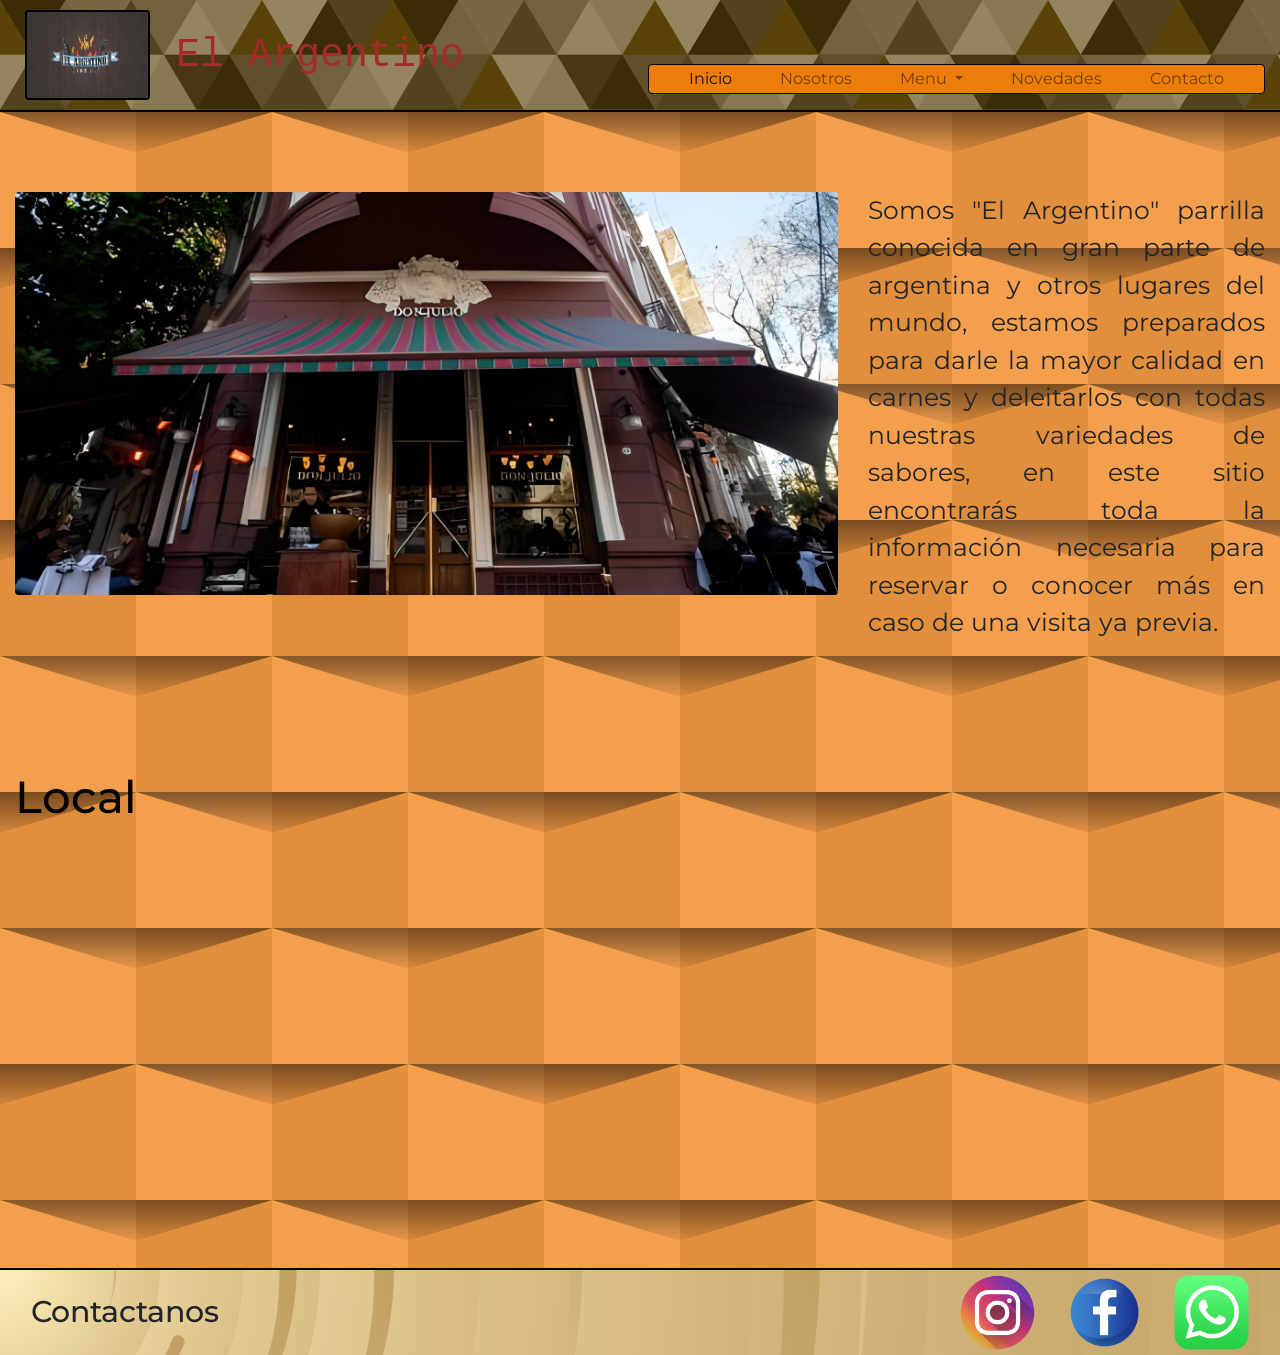
<file: index.html>
<!DOCTYPE html>
<html lang="es">
<head>
	<meta charset="UTF-8">
	<meta name="viewport" content="width=device-width, initial-scale=1.0">
	<title>El Argentino - pallilla</title>
	<!-- fonts -->
	<link href="https://fonts.googleapis.com/css2?family=Montserrat:ital,wght@1,200&display=swap" rel="stylesheet">
	<!-- animaciones -->
	<link href="https://unpkg.com/aos@2.3.1/dist/aos.css" rel="stylesheet">
	<!-- icons -->
	<link rel="shortcut icon" href="assets/img/favicon.png">
	<!-- bootstrap -->
	<link rel="stylesheet" href="https://cdn.jsdelivr.net/npm/bootstrap@4.6.1/dist/css/bootstrap.min.css" integrity="sha384-zCbKRCUGaJDkqS1kPbPd7TveP5iyJE0EjAuZQTgFLD2ylzuqKfdKlfG/eSrtxUkn" crossorigin="anonymous">
	<!-- mi css -->
	<link rel="stylesheet" href="css/estilo.css">
	<!-- DESCRIPCION Y KEYWORDS -->
	<meta name="description" content="Parrilla Argentina que cualquier amante de la carne querría visitar, garantía de calidad en todas sus preparaciones.">
	<meta name="keywords" content="Argentino, parrilla, Argentina, carnes, restaurante, comida, cocina, parrileros">
</head>
<body class="index" data-aos="fade-down-right">
	<!-- HEADER -->
	<header class="container-fluid sticky-top">
		<div class="row header sticky-top">
			<div class="tituloDePagina col-lg-6 col-10 d-flex flex-row">
				<a href="#">
					<img src="assets/img/logo.jpg" alt="Logo" class="header__logo header__logo--modificaciones rounded">
				</a>
				<a href="#" class="text-decoration-none text-reset text-monospace h-25">
					<h1 class="header__tittle">El Argentino</h1>
				</a>
				</div>
			<div class="col-lg-6 col-2 header__nav d-flex justify-content-end rounded">
				<nav class="navbar navbar-expand-lg navbar-light position-absolute rounded">
				  <button class="navbar-toggler" type="button" data-toggle="collapse" data-target="#navbarNavDropdown" aria-controls="navbarNavDropdown" aria-expanded="false" aria-label="Toggle navigation">
				    <span class="navbar-toggler-icon"></span>
				  </button>
				  <div class="collapse navbar-collapse" id="navbarNavDropdown">
				    <ul class="navbar-nav">
				      <li class="nav-item active">
				        <a class="nav-link" href="#">Inicio <span class="sr-only">(current)</span></a>
				      </li>
				      <li class="nav-item">
				        <a class="nav-link" href="views/nosotros.html">Nosotros</a>
				      </li>
				      <li class="nav-item dropdown">
				        <a class="nav-link dropdown-toggle" href="views/menu.html" id="navbarDropdownMenuLink" role="button" data-toggle="dropdown" aria-expanded="false">
				          Menu
				        </a>
				        <div class="dropdown-menu" aria-labelledby="navbarDropdownMenuLink">
						  <a class="dropdown-item" href="views/menu.html#guarniciones">Guarniciones</a>
				          <a class="dropdown-item" href="views/menu.html#pastas">Pastas</a>
				          <a class="dropdown-item" href="views/menu.html#carnes">Carnes</a>
				          <a class="dropdown-item" href="views/menu.html#postres">Postres</a>
				          <a class="dropdown-item" href="views/menu.html#bebidasYTragos">Bebidas y tragos</a>
				        </div>
				      </li>
				      <li class="nav-item">
				        <a class="nav-link" href="views/novedades.html">Novedades</a>
				      </li>
				      <li class="nav-item">
				        <a class="nav-link" href="views/contacto.html">Contacto</a>
				      </li>
				    </ul>
				  </div>
				</nav>
			</div>
		</div>
	</header>
	<!-- CIERRE HEADER -->
	<!-- MainIndex -->
	<main class="container-fluid mainIndex">
		<section class="row presentacion">
			<div class="presentacion__img col-lg-8 col-12">
				<img src="assets/img/presentacion.png" alt="Presentacion" class="presentacion__img--modificaciones rounded w-100" data-aos="zoom-out-up">
			</div>
			<div class="presentacion__texto col-lg-4 col-12 text-justify">
				<p>Somos "El Argentino" parrilla conocida en gran parte de argentina y otros lugares del mundo, estamos preparados para darle la mayor calidad en carnes y deleitarlos con todas nuestras variedades de sabores, en este sitio encontrarás toda la información necesaria para reservar o conocer más en caso de una visita ya previa.</p>
			</div>
		</section>
		<section class="infoDeLocal row">
			<h2 class="infoDeLocal__tittle col-lg-1 col- 12">Local</h2>
			<iframe  class="infoDeLocal__ubicacion col-lg-4 col-5"src="https://www.google.com/maps/embed?pb=!1m18!1m12!1m3!1d13161.44670909194!2d-58.58582596296435!3d-34.44296579203595!2m3!1f0!2f0!3f0!3m2!1i1024!2i768!4f13.1!3m3!1m2!1s0x95bca5c59bead01f%3A0x65f35a1f79f0393e!2sparrilla%20el%20argentino!5e0!3m2!1sen!2sar!4v1643110718838!5m2!1sen!2sar" style="border:0;" allowfullscreen="" loading="lazy" data-aos="zoom-in-right"></iframe>
			<iframe class="infoDeLocal__video col-lg-7 col-7" src="https://www.youtube.com/embed/C0mwQjfsIZ8" title="YouTube video player" frameborder="0" allow="accelerometer; autoplay; clipboard-write; encrypted-media; gyroscope; picture-in-picture" allowfullscreen data-aos="zoom-in-left"></iframe>
		</section>
	</main>
	<!-- CIERRE MainIndex -->
	<!-- FOOTER -->
	<footer class="container-fluid">
		<div class="row footer">
			<div class="col-lg-6 col-6">
				<h3 class="footer__tittle">Contactanos</h3>
			</div>
			<nav class="footer__nav footer__nav--bg col-lg-6 col-6 d-flex justify-content-end">	
				<a href="https://www.instagram.com/elargentinobar/" target="_blank"><img src="assets/img/instagram.png" alt="instagram" class="footer__img--modificaciones"></a>
				<a href="https://www.facebook.com/elargentino.parrilla.3" target="_blank"><img src="assets/img/facebook.png" alt="facebook" class="footer__img--modificaciones"></a>
				<a href="views/contacto.html"><img src="assets/img/whatsapplogo.webp" alt="whatsapp" class="footer__img--modificaciones"></a>
			</nav>
		</div>
	</footer>
	<!-- CIERRE FOOTER -->
	<!-- SCRIPT BOOTSTRAP -->
	<script src="https://cdn.jsdelivr.net/npm/jquery@3.5.1/dist/jquery.slim.min.js" integrity="sha384-DfXdz2htPH0lsSSs5nCTpuj/zy4C+OGpamoFVy38MVBnE+IbbVYUew+OrCXaRkfj" crossorigin="anonymous"></script>
	<script src="https://cdn.jsdelivr.net/npm/bootstrap@4.6.1/dist/js/bootstrap.bundle.min.js" integrity="sha384-fQybjgWLrvvRgtW6bFlB7jaZrFsaBXjsOMm/tB9LTS58ONXgqbR9W8oWht/amnpF" crossorigin="anonymous"></script>
	<!-- SCRIPT AOS -->
	<script src="https://unpkg.com/aos@2.3.1/dist/aos.js"></script>
	<script>
  	AOS.init();
	</script>
</body>
</html>
</file>
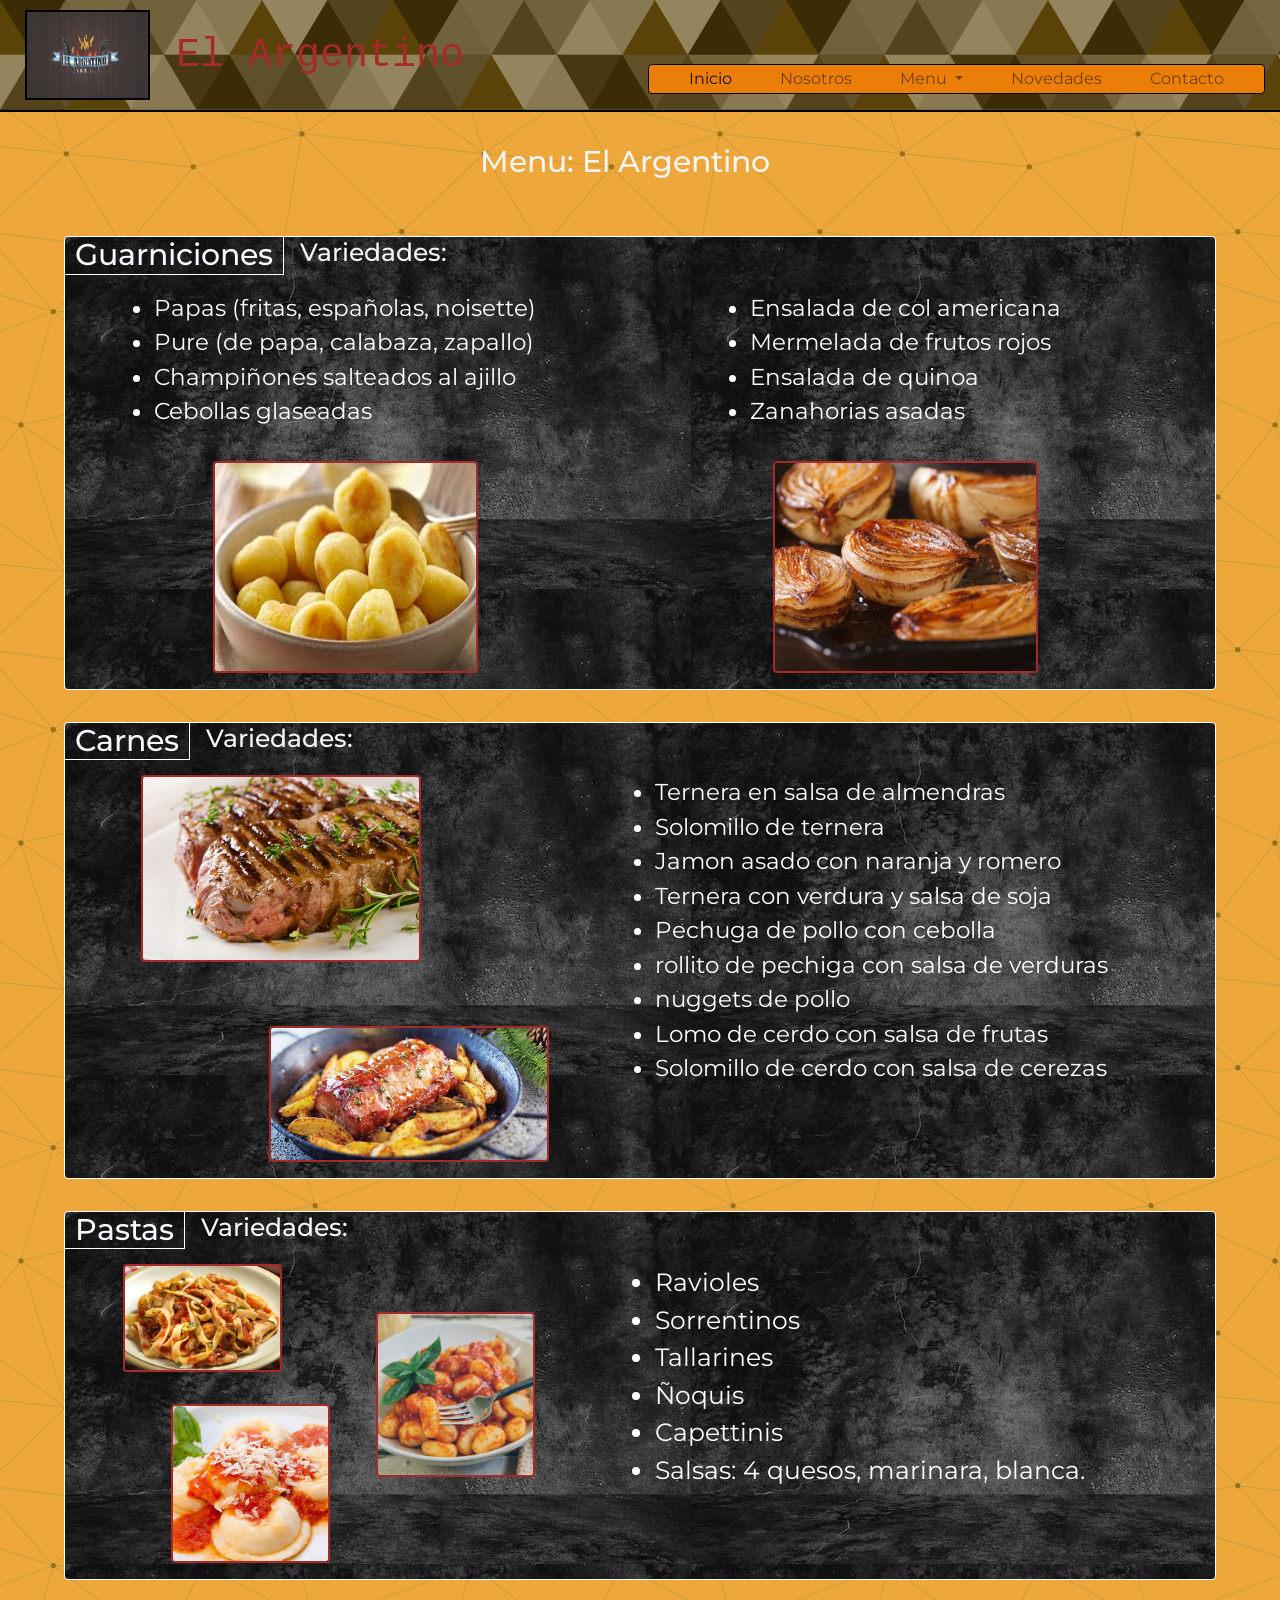
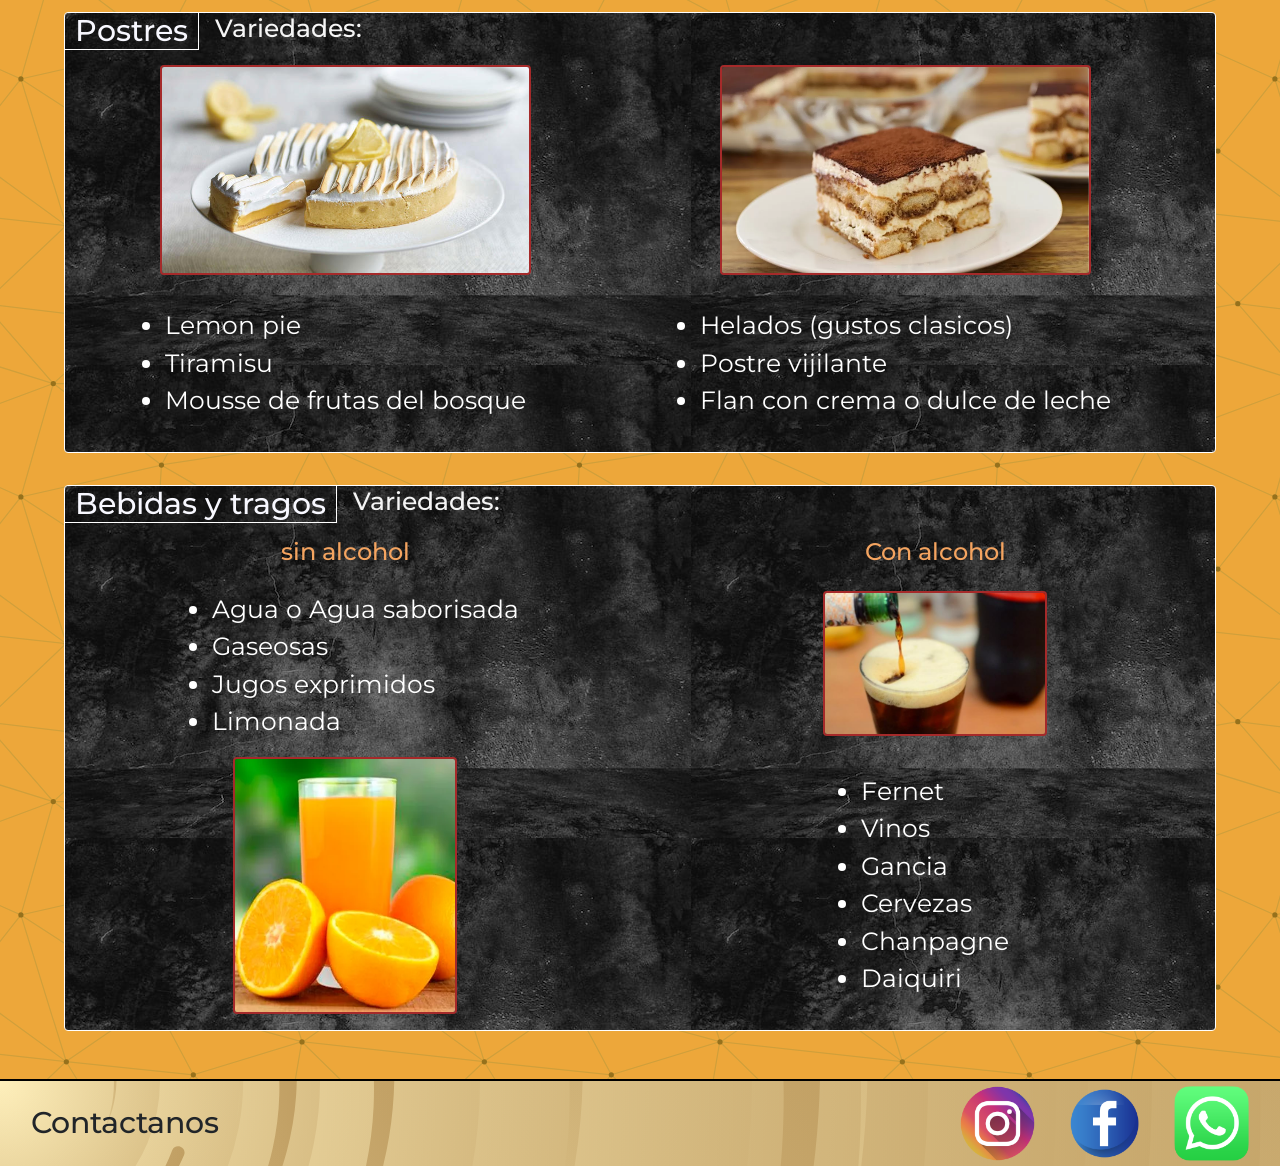
<file: views/menu.html>
<html lang="es">
<head>
	<meta charset="UTF-8">
	<meta name="viewport" content="width=device-width, initial-scale=1.0">
	<title>Menu</title>
	<!-- fonts -->
	<link href="https://fonts.googleapis.com/css2?family=Montserrat:ital,wght@1,200&display=swap" rel="stylesheet">
	<!-- animaciones -->
	<link href="https://unpkg.com/aos@2.3.1/dist/aos.css" rel="stylesheet">
	<!-- icons -->
	<link rel="shortcut icon" href="../assets/img/favicon.png">
	<!-- bootstrap -->
	<link rel="stylesheet" href="https://cdn.jsdelivr.net/npm/bootstrap@4.6.1/dist/css/bootstrap.min.css" integrity="sha384-zCbKRCUGaJDkqS1kPbPd7TveP5iyJE0EjAuZQTgFLD2ylzuqKfdKlfG/eSrtxUkn" crossorigin="anonymous">
	<!-- mi css -->
	<link rel="stylesheet" href="../css/estilo.css">
	<!-- DESCRIPCION Y KEYWORDS -->
	<meta name="description" content="Parrilla Argentina que cualquier amante de la carne querría visitar, garantía de calidad en todas sus preparaciones.">
	<meta name="keywords" content="Argentino, parrilla, Argentina, carnes, restaurante, comida, cocina, parrileros, historia, platos, pastas, postres, menu, variedades">
</head>
<body class="menu" data-aos="fade-down">
	<!-- HEADER -->
		<header class="container-fluid sticky-top">
		<div class="row header sticky-top">
			<div class="tituloDePagina col-lg-6 col-10 d-flex flex-row">
				<a href="../index.html">
					<img src="../assets/img/logo.jpg" alt="Logo" class="header__logo header__logo--modificaciones">
				</a>
				<a href="../index.html" class="text-decoration-none text-reset text-monospace h-25">
					<h1 class="header__tittle">El Argentino</h1>
				</a>
				</div>
			<div class="col-lg-6 col-2 header__nav d-flex justify-content-end">
				<nav class="navbar navbar-expand-lg navbar-light position-absolute rounded">
				  <button class="navbar-toggler" type="button" data-toggle="collapse" data-target="#navbarNavDropdown" aria-controls="navbarNavDropdown" aria-expanded="false" aria-label="Toggle navigation">
				    <span class="navbar-toggler-icon"></span>
				  </button>
				  <div class="collapse navbar-collapse" id="navbarNavDropdown">
				    <ul class="navbar-nav">
				      <li class="nav-item active">
				        <a class="nav-link" href="../index.html">Inicio <span class="sr-only">(current)</span></a>
				      </li>
				      <li class="nav-item">
				        <a class="nav-link" href="nosotros.html">Nosotros</a>
				      </li>
				      <li class="nav-item dropdown">
				        <a class="nav-link dropdown-toggle" href="#" id="navbarDropdownMenuLink" role="button" data-toggle="dropdown" aria-expanded="false">
				          Menu
				        </a>
				        <div class="dropdown-menu" aria-labelledby="navbarDropdownMenuLink">
						  <a class="dropdown-item" href="menu.html#guarniciones">Guarniciones</a>
				          <a class="dropdown-item" href="menu.html#pastas">Pastas</a>
				          <a class="dropdown-item" href="menu.html#carnes">Carnes</a>
				          <a class="dropdown-item" href="menu.html#postres">Postres</a>
				          <a class="dropdown-item" href="menu.html#bebidasYTragos">Bebidas y tragos</a>
				        </div>
				      </li>
				      <li class="nav-item">
				        <a class="nav-link" href="novedades.html">Novedades</a>
				      </li>
				      <li class="nav-item">
				        <a class="nav-link" href="contacto.html">Contacto</a>
				      </li>
				    </ul>
				  </div>
				</nav>
			</div>
		</div>
	</header>
	<!-- CIERRE HEADER -->
	<!-- MainMenu -->
	<main class="container-fluid mainMenu">
		 	<div class="row col-lg-12 col-12 d-flex justify-content-center">
				<h2 class="menu__tittle">Menu: El Argentino</h2>
			</div>

			<!-- SECCION DE GUARNICIONES -->
	 		<section class="d-flex justify-content-center">
	 			<div id="guarniciones" class="rounded">
	 				<div class="row col-lg-12 col-12">
					 		<h2 class="guarniciones__tittle">Guarniciones</h2>
						 	<h3 class="guarniciones__subtittle">Variedades:</h3>
					 </div>
					 <div class="row col-lg-12 col-12">
					 	<div class="col-lg-6 col-6 d-flex justify-content-center">
						 	<ul class="guarniciones__variedades1">
						 		<li class="guarniciones__item">Papas (fritas, españolas, noisette)</li>
						 		<li class="guarniciones__item">Pure (de papa, calabaza, zapallo)</li>
						 		<li class="guarniciones__item">Champiñones salteados al ajillo</li>
						 		<li class="guarniciones__item">Cebollas glaseadas</li>
						 	</ul>
					 	</div>
					 	<div class="col-lg-6 col-6 d-flex justify-content-center">
						 	<ul class="guarniciones__variedades2">
						 		<li class="guarniciones__item">Ensalada de col americana</li>
						 		<li class="guarniciones__item">Mermelada de frutos rojos</li>
						 		<li class="guarniciones__item">Ensalada de quinoa</li>
						 		<li class="guarniciones__item">Zanahorias asadas</li>
						 	</ul>
					 	</div>
					 </div>
					 <div class="guarniciones_img row col-lg-12 col-12">
					 	<div class="col-lg-6 col-6 d-flex justify-content-center">
					 		<img src="../assets/img/mqdefault.jpg" alt="Guaniciones1" class="guarniciones__img--modificaciones rounded">
					 	</div>
					 	<div class="col-lg-6 col-6 d-flex justify-content-center">
					 		<img src="../assets/img/guarnicion2.webp" alt="Guaniciones2" class="guarniciones__img--modificaciones rounded">
					 	</div>
					 </div>
				 </div>
			 </section>

			 <!-- SECCION DE CARNES -->
			 <section class="d-flex justify-content-center">
			 	<div id="carnes" class="rounded">
			 		<div class="row col-lg-12 col-12">
			 			<div>
						 	<h2 class="carnes__tittle">Carnes</h2>
						 </div>
						 <div>
						 	<h3 class="carnes__subtittle">Variedades:</h3>
						 </div>
					 </div>
			 		<div class="row">
						 <div class="carnes__img col-lg-6 col-6">
						 	<div class="d-flex justify-content-center">
						 		<img src="../assets/img/s-de-ternera.jpg" alt="carnes1" class="carnes__img1--modificaciones w-50 rounded">
						 	</div>
						 	<div class="d-flex justify-content-center">
						 		<img src="../assets/img/l-de-cerdo.jpg" alt="carnes2" class="carnes__img2--modificaciones w-50 rounded">
						 	</div>
						 </div>
						 <div class="col-lg-6 col-6">
						 	<ul class="carnes__variedades">
						 		<li class="carnes__item">Ternera en salsa de almendras</li>
						 		<li class="carnes__item">Solomillo de ternera</li>
						 		<li class="carnes__item">Jamon asado con naranja y romero</li>
						 		<li class="carnes__item">Ternera con verdura y salsa de soja</li>
						 		<li class="carnes__item">Pechuga de pollo con cebolla</li>
						 		<li class="carnes__item">rollito de pechiga con salsa de verduras</li>
						 		<li class="carnes__item">nuggets de pollo</li>
						 		<li class="carnes__item">Lomo de cerdo con salsa de frutas</li>
						 		<li class="carnes__item">Solomillo de cerdo con salsa de cerezas</li>
						 	</ul>
						 </div>
					 </div>
				</div>
			</section>

			<!-- SECCION DE PASTAS -->
			<section class="d-flex justify-content-center">
				<div id="pastas" class="rounded">
					<div class="row col-lg-12 col-12">
						<div>
						 	<h2 class="pastas__tittle">Pastas</h2>
						 </div>
						 <div>
						 	<h3 class="pastas__subtittle">Variedades:</h3>
						 </div>
					 </div>
					<div class="row">
						 <div class="pastas__img col-lg-3 col-3">
						 	<div class="d-flex justify-content-end">
						 		<img src="../assets/img/tallarines-con-pollo-y-aceitunas.jpg" alt="pasta2" class="pastas__img2--modificaciones rounded">
						 	</div>
						 	<div class="d-flex justify-content-end">
						 		<img src="../assets/img/images.jpg" alt="pasta1" class="pastas__img1--modificaciones rounded">
						 	</div>
						 </div>
						 	<div class="col-lg-3 col-3 d-flex justify-content-first">
						 	<img src="../assets/img/tomate-age-m.jpg" alt="pasta3" class="pastas__img3--modificaciones rounded">
						 </div>
						 <div class=" col-lg-6 col-6">
						 	<ul class="pastas__variedades">
							 	<li class="pastas__item">Ravioles</li>
							 	<li class="pastas__item">Sorrentinos</li>
							 	<li class="pastas__item">Tallarines</li>
							 	<li class="pastas__item">Ñoquis</li>
							 	<li class="pastas__item">Capettinis</li>
							 	<li class="pastas__item">Salsas: 4 quesos, marinara, blanca.</li>
						 	</ul>
						 </div>
					</div>
				</div>
			</section>

			<!-- SECCION DE POSTRES -->
			<section class="d-flex justify-content-center">
				<div id="postres" class="rounded">
					<div class="row col-lg-12 col-12">
						<div>	
							<h2 class="postres__tittle">Postres</h2>
						</div>
						<div>
						 	<h3 class="postres__subtittle">Variedades:</h3>
						</div>
					</div>
					  <div class="postres__img row col-lg-12 col-12">
					  	<div class="col-lg-6 col-6 d-flex justify-content-center">
					  		<img src="../assets/img/lemonpie.jpg" alt="postre1" class="postres__img--modificaciones rounded">
					  	</div>
					  	<div class="col-lg-6 col-6 d-flex justify-content-center">
					  		<img src="../assets/img/tiramisu-min.webp" alt="postre2" class="postres__img--modificaciones rounded">
					  	</div>
					  </div>
					  <div class="row col-lg-12 col-12">
					  	<div class="col-lg-6 col-6 d-flex justify-content-center">
						  	<ul class="postres__variedades">
							  	<li class="postres__item">Lemon pie</li>
							  	<li class="postres__item">Tiramisu</li>
							  	<li class="postres__item">Mousse de frutas del bosque</li>
							</ul>
						</div>
						<div class="col-lg-6 col-6 d-flex justify-content-center">
							<ul class="postres__variedades">
							  	<li class="postres__item">Helados (gustos clasicos)</li>
							  	<li class="postres__item">Postre vijilante</li>
							  	<li class="postres__item">Flan con crema o dulce de leche</li>
						  	</ul>
						</div>
					</div>
				</div>
			</section>

			<!-- SECCION DE BEBIDAS Y TRAGOS -->
			<section class="d-flex justify-content-center"> 
				<div id="bebidasYTragos" class="rounded">
					<div class="row col-lg-12 col-12">
					  	<div>
					  		<h2 class="bebidasYTragos__tittle">Bebidas y tragos</h2>
					  	</div>
					  	<div>
					  		<h3 class="bebidasYTragos__subtittle">Variedades:</h3>
					  	</div>
					</div>
					<div class="row">
						<div class="col-lg-6 col-6">
							<div class="bebidasYTragos__sinAlcohol d-flex justify-content-center">
							  	<h4>sin alcohol</h4></div>
							<div class="d-flex justify-content-center">
							  	<ul class="sinAlcohol__variedades">
								  	<li class="sinAlcohol__item">Agua o Agua saborisada</li>
								  	<li class="sinAlcohol__item">Gaseosas</li>
								  	<li class="sinAlcohol__item">Jugos exprimidos</li>
								  	<li class="sinAlcohol__item">Limonada</li>
							  	</ul>
							</div>
						</div>
						<div class="col-lg-6 col-6">
							<div class="bebidasYTragos__conAlcohol d-flex justify-content-center">
							  	<h4>Con alcohol</h4>
							</div>
							<div class="bebidasYTragos__img d-flex justify-content-center">
							  	<img src="../assets/img/fernet.jpg" alt="postre2" class="bebidasytragos__img--modificaciones rounded">
							</div>
						</div>
					</div>
					<div class="row">
						<div class="bebidasytragos__img col-lg-6 col-6 d-flex justify-content-center">
						  	<img src="../assets/img/jugonaranja.webp" alt="postre1" class="bebidasytragos__img--modificaciones rounded">
						</div>
						<div class="col-lg-6 col-6 d-flex justify-content-center">
						  	<ul class="conAlcohol__variedades">
							  	<li class="conAlcohol__item">Fernet</li>
							  	<li class="conAlcohol__item">Vinos</li>
							  	<li class="conAlcohol__item">Gancia</li>
							  	<li class="conAlcohol__item">Cervezas</li>
							  	<li class="conAlcohol__item">Chanpagne</li>
							  	<li class="conAlcohol__item">Daiquiri</li>
						 	</ul>
						</div>
					</div>
				</div>
			</section> 
	</main>
	<!-- CIERRE MainMenu -->
	<!-- FOOTER -->
	<footer class="container-fluid">
		<div class="row footer">
			<div class="col-lg-6 col-6">
				<h3 class="footer__tittle">Contactanos</h3>
			</div>
			<nav class="footer__nav footer__nav--bg col-lg-6 col-6 d-flex justify-content-end">
				<a href="https://www.instagram.com/elargentinobar/" target="_blank"><img src="../assets/img/instagram.png" alt="instagram" class="footer__img--modificaciones"></a>
				<a href="https://www.facebook.com/elargentino.parrilla.3" target="_blank"><img src="../assets/img/facebook.png" alt="facebook" class="footer__img--modificaciones"></a>
				<a href="contacto.html"><img src="../assets/img/whatsapplogo.webp" alt="whatsapp" class="footer__img--modificaciones"></a>
			</nav>
		</div>
	</footer>
	<!-- CIERRE FOOTER -->
	<!-- SCRIPT BOOTSTRAP -->
	<script src="https://cdn.jsdelivr.net/npm/jquery@3.5.1/dist/jquery.slim.min.js" integrity="sha384-DfXdz2htPH0lsSSs5nCTpuj/zy4C+OGpamoFVy38MVBnE+IbbVYUew+OrCXaRkfj" crossorigin="anonymous"></script>
	<script src="https://cdn.jsdelivr.net/npm/bootstrap@4.6.1/dist/js/bootstrap.bundle.min.js" integrity="sha384-fQybjgWLrvvRgtW6bFlB7jaZrFsaBXjsOMm/tB9LTS58ONXgqbR9W8oWht/amnpF" crossorigin="anonymous"></script>
	<!-- SCRIPT AOS -->
	<script src="https://unpkg.com/aos@2.3.1/dist/aos.js"></script>
	<script>
  	AOS.init();
	</script>
</body>
</html>
</file>
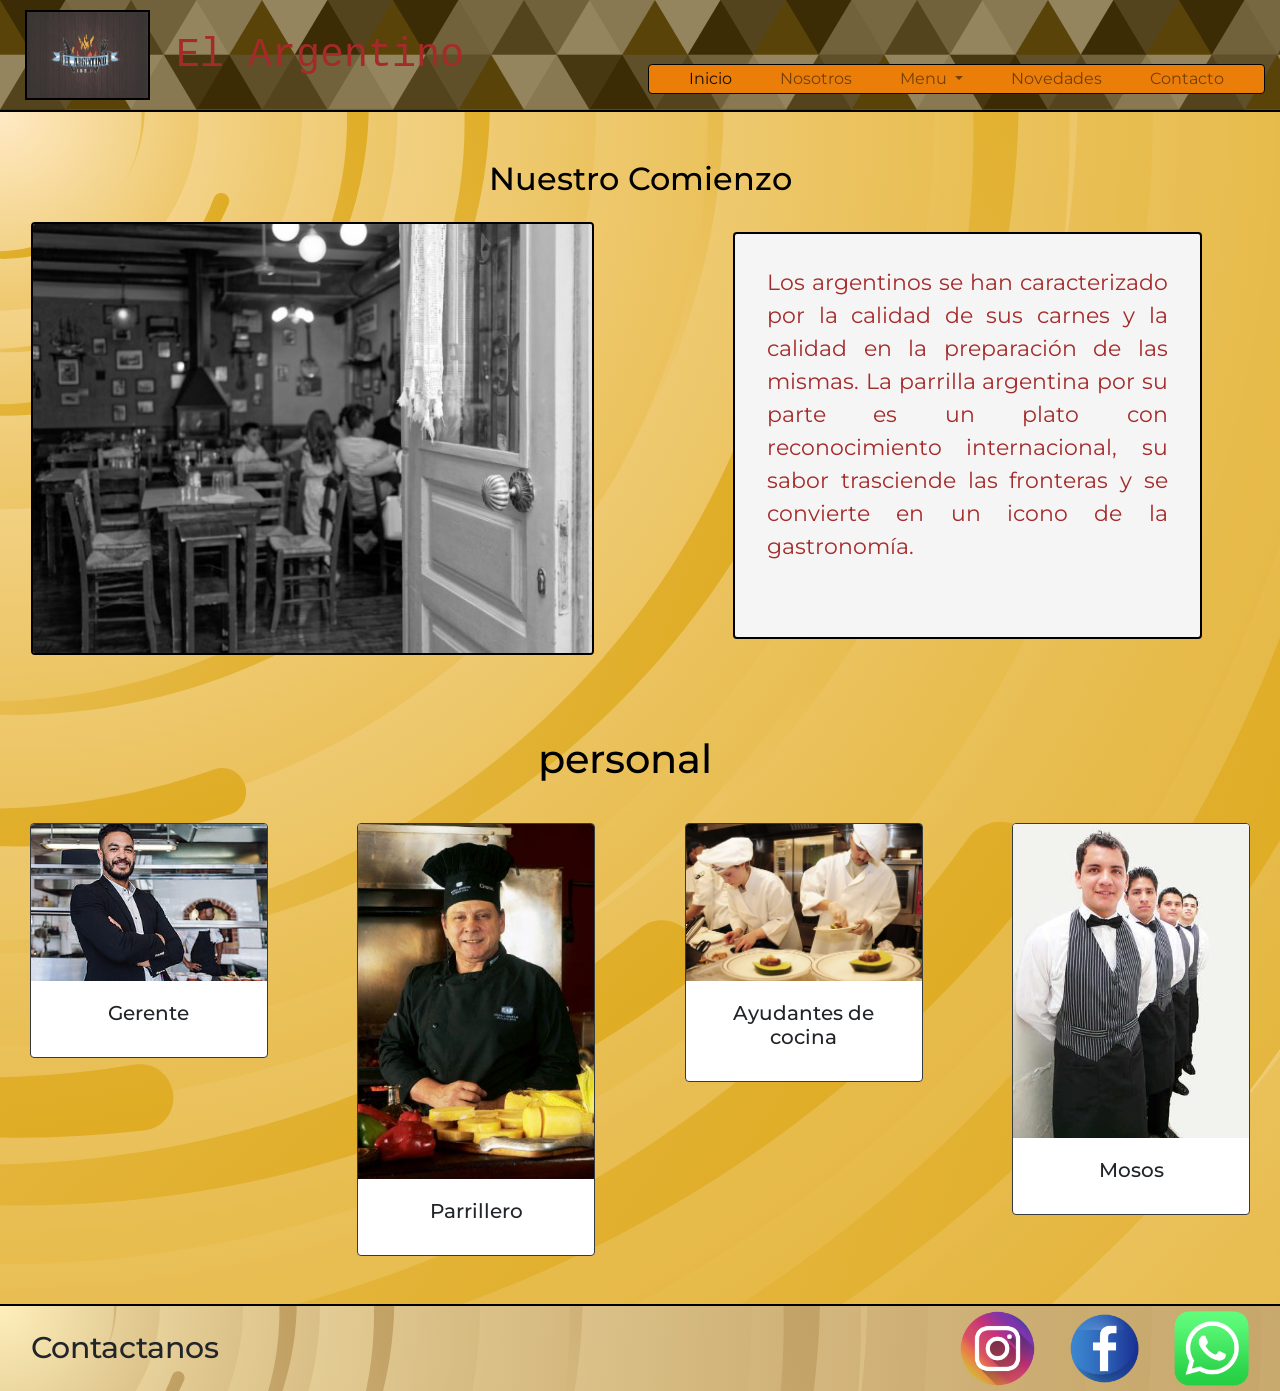
<file: views/nosotros.html>
<html lang="es">
<head>
	<meta charset="UTF-8">
	<meta name="viewport" content="width=device-width, initial-scale=1.0">
	<title>Nosotros</title>
	<!-- fonts -->
	<link href="https://fonts.googleapis.com/css2?family=Montserrat:ital,wght@1,200&display=swap" rel="stylesheet">
	<!-- animaciones -->
	<link href="https://unpkg.com/aos@2.3.1/dist/aos.css" rel="stylesheet">
	<!-- icons -->
	<link rel="shortcut icon" href="../assets/img/favicon.png">
	<!-- bootstrap -->
	<link rel="stylesheet" href="https://cdn.jsdelivr.net/npm/bootstrap@4.6.1/dist/css/bootstrap.min.css" integrity="sha384-zCbKRCUGaJDkqS1kPbPd7TveP5iyJE0EjAuZQTgFLD2ylzuqKfdKlfG/eSrtxUkn" crossorigin="anonymous">
	<!-- mi css -->
	<link rel="stylesheet" href="../css/estilo.css">
	<!-- DESCRIPCION Y KEYWORDS -->
	<meta name="description" content="Parrilla Argentina que cualquier amante de la carne querría visitar, garantía de calidad en todas sus preparaciones.">
	<meta name="keywords" content="Argentino, parrilla, Argentina, carnes, restaurante, comida, cocina, parrileros, historia">
</head>
<body class="nosotros" data-aos="fade-up">
	<!-- HEADER -->
	<header class="container-fluid sticky-top">
		<div class="row header sticky-top">
			<div class="tituloDePagina col-lg-6 col-10 d-flex flex-row">
				<a href="../index.html">
					<img src="../assets/img/logo.jpg" alt="Logo" class="header__logo header__logo--modificaciones">
				</a>
				<a href="../index.html" class="text-decoration-none text-reset text-monospace h-25">
					<h1 class="header__tittle">El Argentino</h1>
				</a>
			</div>
			<div class="col-lg-6 col-2 header__nav d-flex justify-content-end">
				<nav class="navbar navbar-expand-lg navbar-light position-absolute rounded">
				  <button class="navbar-toggler" type="button" data-toggle="collapse" data-target="#navbarNavDropdown" aria-controls="navbarNavDropdown" aria-expanded="false" aria-label="Toggle navigation">
				    <span class="navbar-toggler-icon"></span>
				  </button>
				  <div class="collapse navbar-collapse" id="navbarNavDropdown">
				    <ul class="navbar-nav">
				      <li class="nav-item active">
				        <a class="nav-link" href="../index.html">Inicio <span class="sr-only">(current)</span></a>
				      </li>
				      <li class="nav-item">
				        <a class="nav-link" href="nosotros.html">Nosotros</a>
				      </li>
				      <li class="nav-item dropdown">
				        <a class="nav-link dropdown-toggle" href="#" id="navbarDropdownMenuLink" role="button" data-toggle="dropdown" aria-expanded="false">
				          Menu
				        </a>
				        <div class="dropdown-menu" aria-labelledby="navbarDropdownMenuLink">
						  <a class="dropdown-item" href="menu.html#guarniciones">Guarniciones</a>
				          <a class="dropdown-item" href="menu.html#pastas">Pastas</a>
				          <a class="dropdown-item" href="menu.html#carnes">Carnes</a>
				          <a class="dropdown-item" href="menu.html#postres">Postres</a>
				          <a class="dropdown-item" href="menu.html#bebidasYTragos">Bebidas y tragos</a>
				        </div>
				      </li>
				      <li class="nav-item">
				        <a class="nav-link" href="novedades.html">Novedades</a>
				      </li>
				      <li class="nav-item">
				        <a class="nav-link" href="contacto.html">Contacto</a>
				      </li>
				    </ul>
				  </div>
				</nav>
			</div>
		</div>
	</header>
	<!-- CIERRE HEADER -->
	<!-- MainNosotros -->
	<main class="container-fluid mainNosotros">
		<!-- SECCION DE COMIENZO -->
		<section class="comienzo">
			<div class="row comienzo__tittle d-flex justify-content-center">
				<h2>Nuestro Comienzo</h2>
			</div>
			<div class="row">
				<div class="comienzo__img d-flex justify-content-center col-lg-6 col-12">
					<img src="../assets/img/fotoantigua.jpg" alt="foto antigua" class="comienzo__img--modificaciones rounded" data-aos="flip-up">
				</div>
				<div class="d-flex justify-content-center text-justify col-lg-6 col-12">
					<p class="comienzo__texto w-75 rounded" data-aos="flip-up">Los argentinos se han caracterizado por la calidad de sus carnes y la calidad en la preparación de las mismas. La parrilla argentina por su parte es un plato con reconocimiento internacional, su sabor trasciende las fronteras y se convierte en un icono de la gastronomía.</p>
				</div>
			</div>
		</section>

		<!-- SECCION DE PERSONAL -->
		<section class="personal">
			<div class="row d-flex justify-content-center col-lg-12 col-12">
				<h2 class="personal__tittle">personal</h2>
			</div>
			<div class="row card-deck row-cols-3">
				<div class="d-flex justify-content-center col-lg-3 col-6">
					<div class="personal__cards h-75">
					    <div class="card text-center border-dark">
					      <img src="../assets/img/gerente.jpg" class="card-img-top" alt="gerente">
						  <div class="card-body">
						    <h5 class="card-title">Gerente</h5>
						  </div>
					    </div>
					  </div>
				  </div>
				  <div class="d-flex justify-content-center col-lg-3 col-6">
					  <div class="personal__cards">
					    <div class="card text-center border-dark">
					      <img src="../assets/img/parrillero.jpg" class="card-img-top" alt="parrillero">
						  <div class="card-body">
						    <h5 class="card-title">Parrillero</h5>
						  </div>
					    </div>
				  	</div>
				  </div>
				  <div class="d-flex justify-content-center col-lg-3 col-6">
					  <div class="personal__cards h-75">
					    <div class="card text-center border-dark">
					      <img src="../assets/img/ayudantes.jpg" class="card-img-top" alt="ayudantes">
						  <div class="card-body">
						    <h5 class="card-title">Ayudantes de cocina</h5>
						  </div>
					    </div>
					  </div>
				  </div>
				  <div class="d-flex justify-content-center col-lg-3 col-6">
					  <div class="personal__cards">
					    <div class="card text-center border-dark">
					      <img src="../assets/img/mosos.jpg" class="card-img-top" alt="mosos">
						  <div class="card-body">
						    <h5 class="card-title">Mosos</h5>
						  </div>
					    </div>
				    </div>
				</div>
			</div>
		</section>
	</main>
	<!-- CIERRE MainNosotros -->
	<!-- FOOTER -->
	<footer class="container-fluid">
		<div class="row footer">
			<div class="col-lg-6 col-6">
				<h3 class="footer__tittle">Contactanos</h3>
			</div>
			<nav class="footer__nav footer__nav--bg col-lg-6 col-6 d-flex justify-content-end">
				<a href="https://www.instagram.com/elargentinobar/" target="_blank"><img src="../assets/img/instagram.png" alt="instagram" class="footer__img--modificaciones"></a>
				<a href="https://www.facebook.com/elargentino.parrilla.3" target="_blank"><img src="../assets/img/facebook.png" alt="facebook" class="footer__img--modificaciones"></a>
				<a href="contacto.html"><img src="../assets/img/whatsapplogo.webp" alt="whatsapp" class="footer__img--modificaciones"></a>
			</nav>
		</div>
	</footer>
	<!-- CIERRE FOOTER -->
	<!-- SCRIPT BOOTSTRAP -->
	<script src="https://cdn.jsdelivr.net/npm/jquery@3.5.1/dist/jquery.slim.min.js" integrity="sha384-DfXdz2htPH0lsSSs5nCTpuj/zy4C+OGpamoFVy38MVBnE+IbbVYUew+OrCXaRkfj" crossorigin="anonymous"></script>
	<script src="https://cdn.jsdelivr.net/npm/bootstrap@4.6.1/dist/js/bootstrap.bundle.min.js" integrity="sha384-fQybjgWLrvvRgtW6bFlB7jaZrFsaBXjsOMm/tB9LTS58ONXgqbR9W8oWht/amnpF" crossorigin="anonymous"></script>
	<!-- SCRIPT AOS -->
	<script src="https://unpkg.com/aos@2.3.1/dist/aos.js"></script>
	<script>
  	AOS.init();
	</script></body>
</html>
</file>
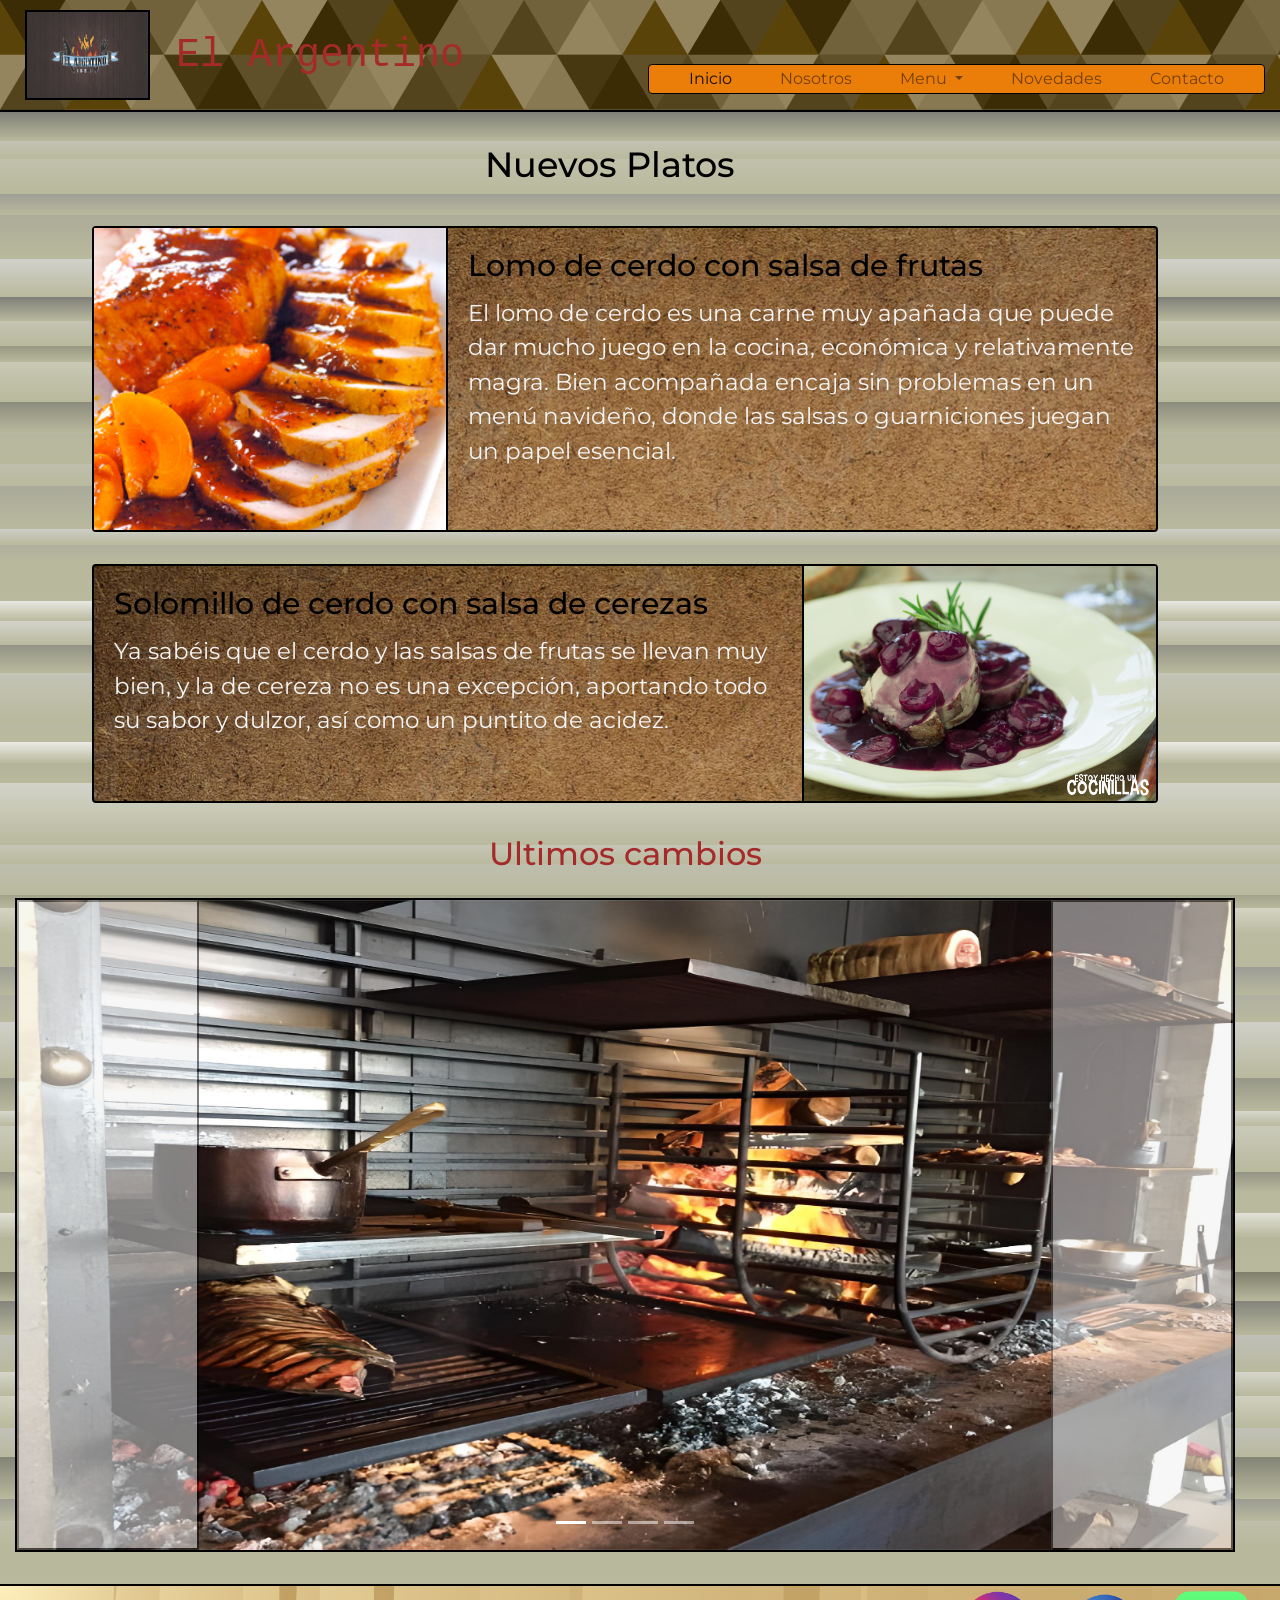
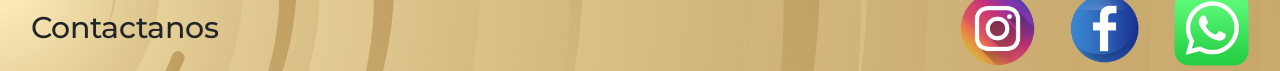
<file: views/novedades.html>
<html lang="es">
<head>
	<meta charset="UTF-8">
	<meta name="viewport" content="width=device-width, initial-scale=1.0">
	<title>Novedades</title>
	<!-- fonts -->
	<link href="https://fonts.googleapis.com/css2?family=Montserrat:ital,wght@1,200&display=swap" rel="stylesheet">
	<!-- animaciones -->
	<link href="https://unpkg.com/aos@2.3.1/dist/aos.css" rel="stylesheet">
	<!-- icons -->
	<link rel="shortcut icon" href="../assets/img/favicon.png">
	<!-- bootstrap -->
	<link rel="stylesheet" href="https://cdn.jsdelivr.net/npm/bootstrap@4.6.1/dist/css/bootstrap.min.css" integrity="sha384-zCbKRCUGaJDkqS1kPbPd7TveP5iyJE0EjAuZQTgFLD2ylzuqKfdKlfG/eSrtxUkn" crossorigin="anonymous">
	<!-- mi css -->
	<link rel="stylesheet" href="../css/estilo.css">
	<!-- DESCRIPCION Y KEYWORDS -->
	<meta name="description" content="Parrilla Argentina que cualquier amante de la carne querría visitar, garantía de calidad en todas sus preparaciones.">
	<meta name="keywords" content="Argentino, parrilla, Argentina, carnes, restaurante, comida, cocina, parrileros, novedades, nuevos, platos">
</head>
<body class="nosotros" data-aos="fade-up">
	<!-- HEADER -->
	<header class="container-fluid sticky-top">
		<div class="row header sticky-top">
			<div class="tituloDePagina col-lg-6 col-10 d-flex flex-row">
				<a href="../index.html">
					<img src="../assets/img/logo.jpg" alt="Logo" class="header__logo header__logo--modificaciones">
				</a>
				<a href="../index.html" class="text-decoration-none text-reset text-monospace h-25">
					<h1 class="header__tittle">El Argentino</h1>
				</a>
				</div>
			<div class="col-lg-6 col-2 header__nav d-flex justify-content-end">
				<nav class="navbar navbar-expand-lg navbar-light position-absolute rounded">
				  <button class="navbar-toggler" type="button" data-toggle="collapse" data-target="#navbarNavDropdown" aria-controls="navbarNavDropdown" aria-expanded="false" aria-label="Toggle navigation">
				    <span class="navbar-toggler-icon"></span>
				  </button>
				  <div class="collapse navbar-collapse" id="navbarNavDropdown">
				    <ul class="navbar-nav">
				      <li class="nav-item active">
				        <a class="nav-link" href="../index.html">Inicio <span class="sr-only">(current)</span></a>
				      </li>
				      <li class="nav-item">
				        <a class="nav-link" href="nosotros.html">Nosotros</a>
				      </li>
				      <li class="nav-item dropdown">
				        <a class="nav-link dropdown-toggle" href="#" id="navbarDropdownMenuLink" role="button" data-toggle="dropdown" aria-expanded="false">
				          Menu
				        </a>
				        <div class="dropdown-menu" aria-labelledby="navbarDropdownMenuLink">
						  <a class="dropdown-item" href="menu.html#guarniciones">Guarniciones</a>
				          <a class="dropdown-item" href="menu.html#pastas">Pastas</a>
				          <a class="dropdown-item" href="menu.html#carnes">Carnes</a>
				          <a class="dropdown-item" href="menu.html#postres">Postres</a>
				          <a class="dropdown-item" href="menu.html#bebidasYTragos">Bebidas y tragos</a>
				        </div>
				      </li>
				      <li class="nav-item">
				        <a class="nav-link" href="novedades.html">Novedades</a>
				      </li>
				      <li class="nav-item">
				        <a class="nav-link" href="contacto.html">Contacto</a>
				      </li>
				    </ul>
				  </div>
				</nav>
			</div>
		</div>
	</header>
	<!-- CIERRE HEADER -->
	<!-- MainNovedades -->
	<main class="container-fluid mainNovedades">
		<!-- SECCION DE NUEVOS PLATOS -->
		<section class="row nuevosPlatos col-lg-12 col-12">
			<div class="row col-lg-12 col-12 d-flex justify-content-center">
				<h2 class="nuevosPlatos__tittle">Nuevos Platos</h2>
			</div>
			<div class="nuevoPlato1 row d-flex justify-content-center">
				<div class="no-gutters nuevoPlato1-bg col-lg-10 col-lg-offset-2 col-9 col-offset-3 d-flex flex-wrap rounded">
				    <div class="col-lg-4 col-12">
				      <img src="../assets/img/lomodecerdoconsalsa.jpg" alt="nuevoplato1" class="nuevoPlato1__img">
				    </div>
				    <div class="col-lg-8 col-12">
				      <div class="card-body">
				        <h5 class="card-title nuevoPlato1__tittle">Lomo de cerdo con salsa de frutas</h5>
				        <p class="card-text nuevoPlato1__texto">El lomo de cerdo es una carne muy apañada que puede dar mucho juego en la cocina, económica y relativamente magra. Bien acompañada encaja sin problemas en un menú navideño, donde las salsas o guarniciones juegan un papel esencial.</p>
				      </div>
				    </div>
				  </div>
			</div>
			  <div class="nuevoPlato2 row d-flex justify-content-center">
				  <div class="no-gutters nuevoPlato2-bg col-lg-10 col-lg-offset-2 col-9 col-offset-3 d-flex flex-wrap rounded">
				    <div class="col-lg-8 col-12">
				      <div class="card-body">
				        <h5 class="card-title nuevoPlato2__tittle">Solomillo de cerdo con salsa de cerezas</h5>
				        <p class="card-text nuevoPlato2__texto">Ya sabéis que el cerdo y las salsas de frutas se llevan muy bien, y la de cereza no es una excepción, aportando todo su sabor y dulzor, así como un puntito de acidez.</p>
				      </div>
				    </div>
				    <div class="col-lg-4 col-12 col-offset-2">
				      <img src="../assets/img/nuevoplato.png" alt="nuevoplato2" class="nuevoPlato2__img">
				    </div>
				  </div>
			  </div>
		</section>

		<!-- SECCION DE ULTIMOS CAMBIOS -->
		<section class="row ultimosCambios col-lg-12 col-12">
			<div class="ultimosCambios__tittle col-lg-12 col-12 d-flex justify-content-center">
				<h2>Ultimos cambios</h2>
			</div>
			<div class="col-lg-12 col-12">
				<div id="carouselExampleIndicators" class="carousel slide" data-ride="carousel">
				  <ol class="carousel-indicators">
				    <li data-target="#carouselExampleIndicators" data-slide-to="0" class="active"></li>
				    <li data-target="#carouselExampleIndicators" data-slide-to="1"></li>
				    <li data-target="#carouselExampleIndicators" data-slide-to="2"></li>
				    <li data-target="#carouselExampleIndicators" data-slide-to="3"></li>
				  </ol>
				  <div class="carousel-inner" role="listbox">
				    <div class="carousel-item active">
				      <img src="../assets/img/parrilla.png" class="d-block cambios__img w-100" alt="cambio1">
				    </div>
				    <div class="carousel-item">
				      <img src="../assets/img/parrilla2.jpg" class="d-block cambios__img w-100" alt="cambio2">
				    </div>
				    <div class="carousel-item">
				      <img src="../assets/img/parrilla3.jpg" class="d-block cambios__img w-100" alt="cambio3">
				    </div>
				    <div class="carousel-item">
				      <img src="../assets/img/parrilla4.png" class="d-block cambios__img w-100" alt="cambio4">
				    </div>
				  </div>
				  <button class="carousel-control-prev" type="button" data-target="#carouselExampleIndicators" data-slide="prev">
				    <span class="carousel-control-prev-icon" aria-hidden="true"></span>
				    <span class="sr-only">Previous</span>
				  </button>
				  <button class="carousel-control-next" type="button" data-target="#carouselExampleIndicators" data-slide="next">
				    <span class="carousel-control-next-icon" aria-hidden="true"></span>
				    <span class="sr-only">Next</span>
				  </button>
				</div>
				</div>
		</section>
	</main>
	<!-- CIERRE MainNovedades -->
	<!-- FOOTER -->
	<footer class="container-fluid">
		<div class="row footer">
			<div class="col-lg-6 col-6">
				<h3 class="footer__tittle">Contactanos</h3>
			</div>
			<nav class="footer__nav footer__nav--bg col-lg-6 col-6 d-flex justify-content-end">
				<a href="https://www.instagram.com/elargentinobar/" target="_blank"><img src="../assets/img/instagram.png" alt="instagram" class="footer__img--modificaciones"></a>
				<a href="https://www.facebook.com/elargentino.parrilla.3" target="_blank"><img src="../assets/img/facebook.png" alt="facebook" class="footer__img--modificaciones"></a>
				<a href="contacto.html"><img src="../assets/img/whatsapplogo.webp" alt="whatsapp" class="footer__img--modificaciones"></a>
			</nav>
		</div>
	</footer>
	<!-- CIERRE FOOTER -->
	<!-- SCRIPT BOOTSTRAP -->
	<script src="https://cdn.jsdelivr.net/npm/jquery@3.5.1/dist/jquery.slim.min.js" integrity="sha384-DfXdz2htPH0lsSSs5nCTpuj/zy4C+OGpamoFVy38MVBnE+IbbVYUew+OrCXaRkfj" crossorigin="anonymous"></script>
	<script src="https://cdn.jsdelivr.net/npm/bootstrap@4.6.1/dist/js/bootstrap.bundle.min.js" integrity="sha384-fQybjgWLrvvRgtW6bFlB7jaZrFsaBXjsOMm/tB9LTS58ONXgqbR9W8oWht/amnpF" crossorigin="anonymous"></script>
	<!-- SCRIPT AOS -->
	<script src="https://unpkg.com/aos@2.3.1/dist/aos.js"></script>
	<script>
  	AOS.init();
	</script>
</body>
</html>
</file>
<file: css/estilo.css>
.footer {
  font-family: 'Montserrat', sans-serif;
  background-color: #B99558;
  background-image: url("data:image/svg+xml,%3Csvg xmlns='http://www.w3.org/2000/svg' viewBox='0 0 2000 1500'%3E%3Cdefs%3E%3CradialGradient id='a' gradientUnits='objectBoundingBox'%3E%3Cstop offset='0' stop-color='%23FFF0BC'/%3E%3Cstop offset='1' stop-color='%23B99558'/%3E%3C/radialGradient%3E%3ClinearGradient id='b' gradientUnits='userSpaceOnUse' x1='0' y1='750' x2='1550' y2='750'%3E%3Cstop offset='0' stop-color='%23dcc38a'/%3E%3Cstop offset='1' stop-color='%23B99558'/%3E%3C/linearGradient%3E%3Cpath id='s' fill='url(%23b)' d='M1549.2 51.6c-5.4 99.1-20.2 197.6-44.2 293.6c-24.1 96-57.4 189.4-99.3 278.6c-41.9 89.2-92.4 174.1-150.3 253.3c-58 79.2-123.4 152.6-195.1 219c-71.7 66.4-149.6 125.8-232.2 177.2c-82.7 51.4-170.1 94.7-260.7 129.1c-90.6 34.4-184.4 60-279.5 76.3C192.6 1495 96.1 1502 0 1500c96.1-2.1 191.8-13.3 285.4-33.6c93.6-20.2 185-49.5 272.5-87.2c87.6-37.7 171.3-83.8 249.6-137.3c78.4-53.5 151.5-114.5 217.9-181.7c66.5-67.2 126.4-140.7 178.6-218.9c52.3-78.3 96.9-161.4 133-247.9c36.1-86.5 63.8-176.2 82.6-267.6c18.8-91.4 28.6-184.4 29.6-277.4c0.3-27.6 23.2-48.7 50.8-48.4s49.5 21.8 49.2 49.5c0 0.7 0 1.3-0.1 2L1549.2 51.6z'/%3E%3Cg id='g'%3E%3Cuse href='%23s' transform='scale(0.12) rotate(60)'/%3E%3Cuse href='%23s' transform='scale(0.2) rotate(10)'/%3E%3Cuse href='%23s' transform='scale(0.25) rotate(40)'/%3E%3Cuse href='%23s' transform='scale(0.3) rotate(-20)'/%3E%3Cuse href='%23s' transform='scale(0.4) rotate(-30)'/%3E%3Cuse href='%23s' transform='scale(0.5) rotate(20)'/%3E%3Cuse href='%23s' transform='scale(0.6) rotate(60)'/%3E%3Cuse href='%23s' transform='scale(0.7) rotate(10)'/%3E%3Cuse href='%23s' transform='scale(0.835) rotate(-40)'/%3E%3Cuse href='%23s' transform='scale(0.9) rotate(40)'/%3E%3Cuse href='%23s' transform='scale(1.05) rotate(25)'/%3E%3Cuse href='%23s' transform='scale(1.2) rotate(8)'/%3E%3Cuse href='%23s' transform='scale(1.333) rotate(-60)'/%3E%3Cuse href='%23s' transform='scale(1.45) rotate(-30)'/%3E%3Cuse href='%23s' transform='scale(1.6) rotate(10)'/%3E%3C/g%3E%3C/defs%3E%3Cg %3E%3Cg transform=''%3E%3Ccircle fill='url(%23a)' r='3000'/%3E%3Cg opacity='0.5'%3E%3Ccircle fill='url(%23a)' r='2000'/%3E%3Ccircle fill='url(%23a)' r='1800'/%3E%3Ccircle fill='url(%23a)' r='1700'/%3E%3Ccircle fill='url(%23a)' r='1651'/%3E%3Ccircle fill='url(%23a)' r='1450'/%3E%3Ccircle fill='url(%23a)' r='1250'/%3E%3Ccircle fill='url(%23a)' r='1175'/%3E%3Ccircle fill='url(%23a)' r='900'/%3E%3Ccircle fill='url(%23a)' r='750'/%3E%3Ccircle fill='url(%23a)' r='500'/%3E%3Ccircle fill='url(%23a)' r='380'/%3E%3Ccircle fill='url(%23a)' r='250'/%3E%3C/g%3E%3Cg transform=''%3E%3Cuse href='%23g' transform='rotate(10)'/%3E%3Cuse href='%23g' transform='rotate(120)'/%3E%3Cuse href='%23g' transform='rotate(240)'/%3E%3C/g%3E%3Ccircle fill-opacity='0.12' fill='url(%23a)' r='3000'/%3E%3C/g%3E%3C/g%3E%3C/svg%3E");
  background-size: cover;
  border-top: 2px solid black; }
  .footer .footer__tittle {
    font-size: 30px;
    padding-left: 1rem;
    padding-top: 1.5rem; }
  .footer .footer__img--modificaciones {
    width: 75px;
    margin: 5px 1rem; }

.header {
  font-family: "Montserrat", sans-serif;
  background-color: #483208;
  background-image: url("data:image/svg+xml,%3Csvg xmlns='http://www.w3.org/2000/svg' width='100%25'%3E%3Cdefs%3E%3ClinearGradient id='a' gradientUnits='userSpaceOnUse' x1='0' x2='0' y1='0' y2='100%25' gradientTransform='rotate(181,800,397)'%3E%3Cstop offset='0' stop-color='%23483208'/%3E%3Cstop offset='1' stop-color='%235A4309'/%3E%3C/linearGradient%3E%3Cpattern patternUnits='userSpaceOnUse' id='b' width='393' height='327.5' x='0' y='0' viewBox='0 0 1080 900'%3E%3Cg fill-opacity='0.35'%3E%3Cpolygon fill='%23444' points='90 150 0 300 180 300'/%3E%3Cpolygon points='90 150 180 0 0 0'/%3E%3Cpolygon fill='%23AAA' points='270 150 360 0 180 0'/%3E%3Cpolygon fill='%23DDD' points='450 150 360 300 540 300'/%3E%3Cpolygon fill='%23999' points='450 150 540 0 360 0'/%3E%3Cpolygon points='630 150 540 300 720 300'/%3E%3Cpolygon fill='%23DDD' points='630 150 720 0 540 0'/%3E%3Cpolygon fill='%23444' points='810 150 720 300 900 300'/%3E%3Cpolygon fill='%23FFF' points='810 150 900 0 720 0'/%3E%3Cpolygon fill='%23DDD' points='990 150 900 300 1080 300'/%3E%3Cpolygon fill='%23444' points='990 150 1080 0 900 0'/%3E%3Cpolygon fill='%23DDD' points='90 450 0 600 180 600'/%3E%3Cpolygon points='90 450 180 300 0 300'/%3E%3Cpolygon fill='%23666' points='270 450 180 600 360 600'/%3E%3Cpolygon fill='%23AAA' points='270 450 360 300 180 300'/%3E%3Cpolygon fill='%23DDD' points='450 450 360 600 540 600'/%3E%3Cpolygon fill='%23999' points='450 450 540 300 360 300'/%3E%3Cpolygon fill='%23999' points='630 450 540 600 720 600'/%3E%3Cpolygon fill='%23FFF' points='630 450 720 300 540 300'/%3E%3Cpolygon points='810 450 720 600 900 600'/%3E%3Cpolygon fill='%23DDD' points='810 450 900 300 720 300'/%3E%3Cpolygon fill='%23AAA' points='990 450 900 600 1080 600'/%3E%3Cpolygon fill='%23444' points='990 450 1080 300 900 300'/%3E%3Cpolygon fill='%23222' points='90 750 0 900 180 900'/%3E%3Cpolygon points='270 750 180 900 360 900'/%3E%3Cpolygon fill='%23DDD' points='270 750 360 600 180 600'/%3E%3Cpolygon points='450 750 540 600 360 600'/%3E%3Cpolygon points='630 750 540 900 720 900'/%3E%3Cpolygon fill='%23444' points='630 750 720 600 540 600'/%3E%3Cpolygon fill='%23AAA' points='810 750 720 900 900 900'/%3E%3Cpolygon fill='%23666' points='810 750 900 600 720 600'/%3E%3Cpolygon fill='%23999' points='990 750 900 900 1080 900'/%3E%3Cpolygon fill='%23999' points='180 0 90 150 270 150'/%3E%3Cpolygon fill='%23444' points='360 0 270 150 450 150'/%3E%3Cpolygon fill='%23FFF' points='540 0 450 150 630 150'/%3E%3Cpolygon points='900 0 810 150 990 150'/%3E%3Cpolygon fill='%23222' points='0 300 -90 450 90 450'/%3E%3Cpolygon fill='%23FFF' points='0 300 90 150 -90 150'/%3E%3Cpolygon fill='%23FFF' points='180 300 90 450 270 450'/%3E%3Cpolygon fill='%23666' points='180 300 270 150 90 150'/%3E%3Cpolygon fill='%23222' points='360 300 270 450 450 450'/%3E%3Cpolygon fill='%23FFF' points='360 300 450 150 270 150'/%3E%3Cpolygon fill='%23444' points='540 300 450 450 630 450'/%3E%3Cpolygon fill='%23222' points='540 300 630 150 450 150'/%3E%3Cpolygon fill='%23AAA' points='720 300 630 450 810 450'/%3E%3Cpolygon fill='%23666' points='720 300 810 150 630 150'/%3E%3Cpolygon fill='%23FFF' points='900 300 810 450 990 450'/%3E%3Cpolygon fill='%23999' points='900 300 990 150 810 150'/%3E%3Cpolygon points='0 600 -90 750 90 750'/%3E%3Cpolygon fill='%23666' points='0 600 90 450 -90 450'/%3E%3Cpolygon fill='%23AAA' points='180 600 90 750 270 750'/%3E%3Cpolygon fill='%23444' points='180 600 270 450 90 450'/%3E%3Cpolygon fill='%23444' points='360 600 270 750 450 750'/%3E%3Cpolygon fill='%23999' points='360 600 450 450 270 450'/%3E%3Cpolygon fill='%23666' points='540 600 630 450 450 450'/%3E%3Cpolygon fill='%23222' points='720 600 630 750 810 750'/%3E%3Cpolygon fill='%23FFF' points='900 600 810 750 990 750'/%3E%3Cpolygon fill='%23222' points='900 600 990 450 810 450'/%3E%3Cpolygon fill='%23DDD' points='0 900 90 750 -90 750'/%3E%3Cpolygon fill='%23444' points='180 900 270 750 90 750'/%3E%3Cpolygon fill='%23FFF' points='360 900 450 750 270 750'/%3E%3Cpolygon fill='%23AAA' points='540 900 630 750 450 750'/%3E%3Cpolygon fill='%23FFF' points='720 900 810 750 630 750'/%3E%3Cpolygon fill='%23222' points='900 900 990 750 810 750'/%3E%3Cpolygon fill='%23222' points='1080 300 990 450 1170 450'/%3E%3Cpolygon fill='%23FFF' points='1080 300 1170 150 990 150'/%3E%3Cpolygon points='1080 600 990 750 1170 750'/%3E%3Cpolygon fill='%23666' points='1080 600 1170 450 990 450'/%3E%3Cpolygon fill='%23DDD' points='1080 900 1170 750 990 750'/%3E%3C/g%3E%3C/pattern%3E%3C/defs%3E%3Crect x='0' y='0' fill='url(%23a)' width='100%25' height='100%25'/%3E%3Crect x='0' y='0' fill='url(%23b)' width='100%25' height='100%25'/%3E%3C/svg%3E");
  background-size: cover;
  border-bottom: 2px solid black; }
  .header .header__tittle {
    color: brown;
    padding-left: 1rem;
    padding-top: 2rem; }
    .header .header__tittle:hover {
      color: white; }
  .header .header__logo {
    width: 125px;
    margin: 10px;
    border: 2px solid black; }
  .header .navbar {
    height: 30px;
    margin-top: 4rem;
    background-color: #EB7E09;
    border: 1px solid black; }
    .header .navbar .nav-item {
      padding: 0px 1rem; }

.mainContacto {
  background-color: #534618;
  background-image: url("data:image/svg+xml,%3Csvg xmlns='http://www.w3.org/2000/svg' width='100%25' height='100%25' viewBox='0 0 800 800'%3E%3Cg %3E%3Ccircle fill='%23534618' cx='400' cy='400' r='600'/%3E%3Ccircle fill='%23675119' cx='400' cy='400' r='500'/%3E%3Ccircle fill='%237c5c1b' cx='400' cy='400' r='400'/%3E%3Ccircle fill='%2391671b' cx='400' cy='400' r='300'/%3E%3Ccircle fill='%23a6721c' cx='400' cy='400' r='200'/%3E%3Ccircle fill='%23BC7E1C' cx='400' cy='400' r='100'/%3E%3C/g%3E%3C/svg%3E");
  background-attachment: fixed;
  background-size: cover;
  padding-top: 2rem;
  padding-bottom: 3rem;
  font-family: "Montserrat", sans-serif; }
  .mainContacto .contacto__tittle {
    font-size: 45px;
    color: whitesmoke;
    padding-bottom: 1rem; }
  .mainContacto .form .form__name {
    font-size: 30px;
    color: whitesmoke;
    padding-left: 8rem; }
  .mainContacto .form .form__nombreApellido {
    padding-left: 8rem; }
    .mainContacto .form .form__nombreApellido .form__name--modificaciones, .mainContacto .form .form__nombreApellido .form__apellido--modificaciones {
      font-size: 20px; }
  .mainContacto .form .form__textarea {
    font-size: 30px;
    color: whitesmoke;
    padding-left: 8rem; }
  .mainContacto .form .form__textarea--modificaciones {
    font-size: 20px;
    padding-left: 8rem;
    width: 100%; }
  .mainContacto .form .form__enviarBorrar {
    padding-left: 8rem; }
    .mainContacto .form .form__enviarBorrar .form__enviar, .mainContacto .form .form__enviarBorrar .form__borrar {
      font-size: 20px; }
  .mainContacto .contactanos__numero {
    font-size: 25px;
    color: black;
    background-color: brown;
    border: 2px solid black;
    margin-left: 8rem; }
  .mainContacto .contactanos {
    padding-top: 1rem; }
    .mainContacto .contactanos .contactanos__tittle--position {
      padding-left: 8rem; }
      .mainContacto .contactanos .contactanos__tittle--position .contactanos__tittle {
        font-size: 30px;
        color: black; }
    .mainContacto .contactanos .contactanos__texto--position {
      padding-left: 8rem; }
      .mainContacto .contactanos .contactanos__texto--position .contactanos__texto {
        font-size: 25px;
        color: whitesmoke; }
  .mainContacto .contactanos__comenta {
    padding-left: 8rem;
    padding-top: 1rem; }
    .mainContacto .contactanos__comenta .comenta__tittle {
      font-size: 30px;
      color: black; }
    .mainContacto .contactanos__comenta .comenta__img {
      width: 100px; }

.mainNosotros {
  background-color: #DFAC24;
  background-image: url("data:image/svg+xml,%3Csvg xmlns='http://www.w3.org/2000/svg' viewBox='0 0 2000 1500'%3E%3Cdefs%3E%3CradialGradient id='a' gradientUnits='objectBoundingBox'%3E%3Cstop offset='0' stop-color='%23FFEAC5'/%3E%3Cstop offset='1' stop-color='%23DFAC24'/%3E%3C/radialGradient%3E%3ClinearGradient id='b' gradientUnits='userSpaceOnUse' x1='0' y1='750' x2='1550' y2='750'%3E%3Cstop offset='0' stop-color='%23efcb75'/%3E%3Cstop offset='1' stop-color='%23DFAC24'/%3E%3C/linearGradient%3E%3Cpath id='s' fill='url(%23b)' d='M1549.2 51.6c-5.4 99.1-20.2 197.6-44.2 293.6c-24.1 96-57.4 189.4-99.3 278.6c-41.9 89.2-92.4 174.1-150.3 253.3c-58 79.2-123.4 152.6-195.1 219c-71.7 66.4-149.6 125.8-232.2 177.2c-82.7 51.4-170.1 94.7-260.7 129.1c-90.6 34.4-184.4 60-279.5 76.3C192.6 1495 96.1 1502 0 1500c96.1-2.1 191.8-13.3 285.4-33.6c93.6-20.2 185-49.5 272.5-87.2c87.6-37.7 171.3-83.8 249.6-137.3c78.4-53.5 151.5-114.5 217.9-181.7c66.5-67.2 126.4-140.7 178.6-218.9c52.3-78.3 96.9-161.4 133-247.9c36.1-86.5 63.8-176.2 82.6-267.6c18.8-91.4 28.6-184.4 29.6-277.4c0.3-27.6 23.2-48.7 50.8-48.4s49.5 21.8 49.2 49.5c0 0.7 0 1.3-0.1 2L1549.2 51.6z'/%3E%3Cg id='g'%3E%3Cuse href='%23s' transform='scale(0.12) rotate(60)'/%3E%3Cuse href='%23s' transform='scale(0.2) rotate(10)'/%3E%3Cuse href='%23s' transform='scale(0.25) rotate(40)'/%3E%3Cuse href='%23s' transform='scale(0.3) rotate(-20)'/%3E%3Cuse href='%23s' transform='scale(0.4) rotate(-30)'/%3E%3Cuse href='%23s' transform='scale(0.5) rotate(20)'/%3E%3Cuse href='%23s' transform='scale(0.6) rotate(60)'/%3E%3Cuse href='%23s' transform='scale(0.7) rotate(10)'/%3E%3Cuse href='%23s' transform='scale(0.835) rotate(-40)'/%3E%3Cuse href='%23s' transform='scale(0.9) rotate(40)'/%3E%3Cuse href='%23s' transform='scale(1.05) rotate(25)'/%3E%3Cuse href='%23s' transform='scale(1.2) rotate(8)'/%3E%3Cuse href='%23s' transform='scale(1.333) rotate(-60)'/%3E%3Cuse href='%23s' transform='scale(1.45) rotate(-30)'/%3E%3Cuse href='%23s' transform='scale(1.6) rotate(10)'/%3E%3C/g%3E%3C/defs%3E%3Cg transform='rotate(0 0 0)'%3E%3Cg transform='rotate(0 0 0)'%3E%3Ccircle fill='url(%23a)' r='3000'/%3E%3Cg opacity='0.5'%3E%3Ccircle fill='url(%23a)' r='2000'/%3E%3Ccircle fill='url(%23a)' r='1800'/%3E%3Ccircle fill='url(%23a)' r='1700'/%3E%3Ccircle fill='url(%23a)' r='1651'/%3E%3Ccircle fill='url(%23a)' r='1450'/%3E%3Ccircle fill='url(%23a)' r='1250'/%3E%3Ccircle fill='url(%23a)' r='1175'/%3E%3Ccircle fill='url(%23a)' r='900'/%3E%3Ccircle fill='url(%23a)' r='750'/%3E%3Ccircle fill='url(%23a)' r='500'/%3E%3Ccircle fill='url(%23a)' r='380'/%3E%3Ccircle fill='url(%23a)' r='250'/%3E%3C/g%3E%3Cg transform='rotate(0 0 0)'%3E%3Cuse href='%23g' transform='rotate(10)'/%3E%3Cuse href='%23g' transform='rotate(120)'/%3E%3Cuse href='%23g' transform='rotate(240)'/%3E%3C/g%3E%3Ccircle fill-opacity='0' fill='url(%23a)' r='3000'/%3E%3C/g%3E%3C/g%3E%3C/svg%3E");
  background-size: cover;
  padding-left: 0px;
  padding-right: 0px;
  overflow-x: hidden;
  font-family: "Montserrat", sans-serif;
  /* modificaciones de la seccion de comienzo */
  /* modificaciones de las seccion de personal */ }
  .mainNosotros .comienzo {
    padding-top: 3rem;
    padding-bottom: 5rem; }
    .mainNosotros .comienzo .comienzo__tittle {
      font-size: 45px;
      color: black;
      padding-bottom: 1rem; }
    .mainNosotros .comienzo .comienzo__img .comienzo__img--modificaciones {
      border: 2px double black;
      padding: 0px;
      width: 90%; }
    .mainNosotros .comienzo .comienzo__texto {
      font-size: 22px;
      color: brown;
      width: 85%;
      background-color: whitesmoke;
      background-size: cover;
      border: 2px double black;
      padding: 2rem;
      margin-top: 10px; }
  .mainNosotros .personal {
    padding-bottom: 3rem; }
    .mainNosotros .personal .personal__tittle {
      font-size: 40px;
      color: black;
      padding-bottom: 2rem; }
    .mainNosotros .personal .personal__cards {
      width: 90%; }

/* modificaciones del mainMenu */
.mainMenu {
  background-color: #EDA73A;
  background-image: url("data:image/svg+xml,%3Csvg xmlns='http://www.w3.org/2000/svg' width='418' height='418' viewBox='0 0 800 800'%3E%3Cg fill='none' stroke='%23D09F3A' stroke-width='2.4'%3E%3Cpath d='M769 229L1037 260.9M927 880L731 737 520 660 309 538 40 599 295 764 126.5 879.5 40 599-197 493 102 382-31 229 126.5 79.5-69-63'/%3E%3Cpath d='M-31 229L237 261 390 382 603 493 308.5 537.5 101.5 381.5M370 905L295 764'/%3E%3Cpath d='M520 660L578 842 731 737 840 599 603 493 520 660 295 764 309 538 390 382 539 269 769 229 577.5 41.5 370 105 295 -36 126.5 79.5 237 261 102 382 40 599 -69 737 127 880'/%3E%3Cpath d='M520-140L578.5 42.5 731-63M603 493L539 269 237 261 370 105M902 382L539 269M390 382L102 382'/%3E%3Cpath d='M-222 42L126.5 79.5 370 105 539 269 577.5 41.5 927 80 769 229 902 382 603 493 731 737M295-36L577.5 41.5M578 842L295 764M40-201L127 80M102 382L-261 269'/%3E%3C/g%3E%3Cg fill='%2396711C'%3E%3Ccircle cx='769' cy='229' r='5'/%3E%3Ccircle cx='539' cy='269' r='5'/%3E%3Ccircle cx='603' cy='493' r='5'/%3E%3Ccircle cx='731' cy='737' r='5'/%3E%3Ccircle cx='520' cy='660' r='5'/%3E%3Ccircle cx='309' cy='538' r='5'/%3E%3Ccircle cx='295' cy='764' r='5'/%3E%3Ccircle cx='40' cy='599' r='5'/%3E%3Ccircle cx='102' cy='382' r='5'/%3E%3Ccircle cx='127' cy='80' r='5'/%3E%3Ccircle cx='370' cy='105' r='5'/%3E%3Ccircle cx='578' cy='42' r='5'/%3E%3Ccircle cx='237' cy='261' r='5'/%3E%3Ccircle cx='390' cy='382' r='5'/%3E%3C/g%3E%3C/svg%3E");
  font-family: "Montserrat", sans-serif;
  padding: 2rem 0px;
  /* seccion de comidas */
  /* seccion de guarniciones */
  /* seccion de carnes */
  /* seccion de pastas */
  /* seccion de postres */
  /* seccion de bebidas y tragos */ }
  .mainMenu .menu__tittle {
    font-size: 30px;
    color: whitesmoke;
    padding-bottom: 2rem; }
  .mainMenu #guarniciones, .mainMenu #carnes, .mainMenu #pastas, .mainMenu #postres, .mainMenu #bebidasYTragos {
    background-image: url(../assets/img/carbon.jpg);
    border: 1px solid white;
    width: 90%;
    margin: 1rem 0px; }
  .mainMenu .guarniciones__tittle, .mainMenu .carnes__tittle, .mainMenu .pastas__tittle, .mainMenu .postres__tittle, .mainMenu .bebidasYTragos__tittle {
    font-size: 30px;
    color: ghostwhite;
    border-bottom: 1px solid white;
    border-right: 1px solid white;
    margin: 0px;
    display: inline;
    padding: 0px 10px; }
  .mainMenu .guarniciones__subtittle, .mainMenu .carnes__subtittle, .mainMenu .pastas__subtittle, .mainMenu .postres__subtittle, .mainMenu .bebidasYTragos__subtittle {
    font-size: 25px;
    color: whitesmoke;
    display: inline;
    padding: 0px 1rem; }
  .mainMenu .guarniciones__variedades1, .mainMenu .guarniciones__variedades2 {
    padding: 1rem 0px; }
    .mainMenu .guarniciones__variedades1 .guarniciones__item, .mainMenu .guarniciones__variedades2 .guarniciones__item {
      font-size: 23px;
      color: white; }
  .mainMenu .guarniciones__img--modificaciones {
    width: 50%;
    border: 2px solid brown;
    margin-bottom: 1rem; }
  .mainMenu .carnes__variedades {
    padding: 1rem 0px; }
    .mainMenu .carnes__variedades .carnes__item {
      font-size: 23px;
      color: white; }
  .mainMenu .carnes__img1--modificaciones {
    width: 50%;
    border: 2px solid brown;
    margin-top: 1rem;
    margin-bottom: 3rem;
    margin-right: 8rem; }
  .mainMenu .carnes__img2--modificaciones {
    width: 50%;
    border: 2px solid brown;
    margin-top: 1rem;
    margin-bottom: 1rem;
    margin-left: 8rem; }
  .mainMenu .pastas__variedades {
    padding: 1rem 0px; }
    .mainMenu .pastas__variedades .pastas__item {
      font-size: 25px;
      color: white; }
  .mainMenu .pastas__img1--modificaciones {
    width: 60%;
    border: 2px solid brown;
    margin: 1rem 0px; }
  .mainMenu .pastas__img2--modificaciones {
    width: 60%;
    border: 2px solid brown;
    margin-top: 1rem;
    margin-bottom: 1rem;
    margin-right: 3rem; }
  .mainMenu .pastas__img3--modificaciones {
    width: 60%;
    height: 50%;
    border: 2px solid brown;
    margin-top: 4rem;
    margin-bottom: 1rem;
    margin-left: 1rem; }
  .mainMenu .postres__variedades {
    padding: 1rem 0px; }
    .mainMenu .postres__variedades .postres__item {
      font-size: 25px;
      color: white; }
  .mainMenu .postres__img--modificaciones {
    width: 70%;
    border: 2px solid brown;
    margin: 1rem 0px; }
  .mainMenu .bebidasYTragos__sinAlcohol, .mainMenu .bebidasYTragos__conAlcohol {
    font-size: 30px;
    color: sandybrown;
    padding: 1rem 0px; }
  .mainMenu .sinAlcohol__variedades .sinAlcohol__item {
    font-size: 25px;
    color: white; }
  .mainMenu .conAlcohol__variedades {
    padding: 1rem 0px; }
    .mainMenu .conAlcohol__variedades .bebidasYTragos__conAlcohol {
      font-size: 30px;
      color: sandybrown; }
  .mainMenu .conAlcohol__item {
    font-size: 25px;
    color: white; }
  .mainMenu .bebidasYTragos__img--modificaciones {
    width: 40%;
    border: 2px solid brown;
    margin-bottom: 1rem; }

.mainNovedades {
  background-color: #B9B99D;
  background-image: url("data:image/svg+xml,%3Csvg xmlns='http://www.w3.org/2000/svg' width='100%25' height='100%25' viewBox='0 0 100%25 100%25'%3E%3Cdefs%3E%3ClinearGradient id='a' x1='0' x2='0' y1='0' y2='100%25' gradientTransform='rotate(0,800,397)' gradientUnits='userSpaceOnUse'%3E%3Cstop offset='0' stop-color='%237f7f77'/%3E%3Cstop offset='0.02' stop-color='%23B9B99D'/%3E%3Cstop offset='0.02' stop-color='%23c2c2b4'/%3E%3Cstop offset='0.032' stop-color='%23B9B99D'/%3E%3Cstop offset='0.032' stop-color='%23c1c1ab'/%3E%3Cstop offset='0.056' stop-color='%23B9B99D'/%3E%3Cstop offset='0.056' stop-color='%239f9f97'/%3E%3Cstop offset='0.07' stop-color='%23B9B99D'/%3E%3Cstop offset='0.07' stop-color='%23acac98'/%3E%3Cstop offset='0.1' stop-color='%23B9B99D'/%3E%3Cstop offset='0.1' stop-color='%23d1d1cc'/%3E%3Cstop offset='0.126' stop-color='%23B9B99D'/%3E%3Cstop offset='0.126' stop-color='%2380807a'/%3E%3Cstop offset='0.142' stop-color='%23B9B99D'/%3E%3Cstop offset='0.142' stop-color='%23c4c4b2'/%3E%3Cstop offset='0.159' stop-color='%23B9B99D'/%3E%3Cstop offset='0.159' stop-color='%23989882'/%3E%3Cstop offset='0.17' stop-color='%23B9B99D'/%3E%3Cstop offset='0.17' stop-color='%23c8c8b4'/%3E%3Cstop offset='0.197' stop-color='%23B9B99D'/%3E%3Cstop offset='0.197' stop-color='%238c8c7e'/%3E%3Cstop offset='0.218' stop-color='%23B9B99D'/%3E%3Cstop offset='0.218' stop-color='%23b6b69f'/%3E%3Cstop offset='0.239' stop-color='%23B9B99D'/%3E%3Cstop offset='0.239' stop-color='%23bfbfae'/%3E%3Cstop offset='0.254' stop-color='%23B9B99D'/%3E%3Cstop offset='0.254' stop-color='%23aaaa9b'/%3E%3Cstop offset='0.283' stop-color='%23B9B99D'/%3E%3Cstop offset='0.283' stop-color='%23cecec8'/%3E%3Cstop offset='0.294' stop-color='%23B9B99D'/%3E%3Cstop offset='0.294' stop-color='%23afaf9e'/%3E%3Cstop offset='0.305' stop-color='%23B9B99D'/%3E%3Cstop offset='0.305' stop-color='%23b8b89d'/%3E%3Cstop offset='0.332' stop-color='%23B9B99D'/%3E%3Cstop offset='0.332' stop-color='%23e8e8e2'/%3E%3Cstop offset='0.346' stop-color='%23B9B99D'/%3E%3Cstop offset='0.346' stop-color='%23d3d3cb'/%3E%3Cstop offset='0.362' stop-color='%23B9B99D'/%3E%3Cstop offset='0.362' stop-color='%23939386'/%3E%3Cstop offset='0.381' stop-color='%23B9B99D'/%3E%3Cstop offset='0.381' stop-color='%23c4c4b7'/%3E%3Cstop offset='0.415' stop-color='%23B9B99D'/%3E%3Cstop offset='0.415' stop-color='%23b9b9a2'/%3E%3Cstop offset='0.428' stop-color='%23B9B99D'/%3E%3Cstop offset='0.428' stop-color='%23ebebe5'/%3E%3Cstop offset='0.442' stop-color='%23B9B99D'/%3E%3Cstop offset='0.442' stop-color='%23b3b39a'/%3E%3Cstop offset='0.456' stop-color='%23B9B99D'/%3E%3Cstop offset='0.456' stop-color='%23d3d3c9'/%3E%3Cstop offset='0.498' stop-color='%23B9B99D'/%3E%3Cstop offset='0.498' stop-color='%23c5c5b6'/%3E%3Cstop offset='0.511' stop-color='%23B9B99D'/%3E%3Cstop offset='0.511' stop-color='%23bebeaf'/%3E%3Cstop offset='0.532' stop-color='%23B9B99D'/%3E%3Cstop offset='0.532' stop-color='%23a3a38c'/%3E%3Cstop offset='0.541' stop-color='%23B9B99D'/%3E%3Cstop offset='0.541' stop-color='%23d3d3c3'/%3E%3Cstop offset='0.56' stop-color='%23B9B99D'/%3E%3Cstop offset='0.56' stop-color='%23bbbba1'/%3E%3Cstop offset='0.581' stop-color='%23B9B99D'/%3E%3Cstop offset='0.581' stop-color='%239d9d97'/%3E%3Cstop offset='0.6' stop-color='%23B9B99D'/%3E%3Cstop offset='0.6' stop-color='%23b0b0a2'/%3E%3Cstop offset='0.618' stop-color='%23B9B99D'/%3E%3Cstop offset='0.618' stop-color='%23d0d0c9'/%3E%3Cstop offset='0.656' stop-color='%23B9B99D'/%3E%3Cstop offset='0.656' stop-color='%23979788'/%3E%3Cstop offset='0.679' stop-color='%23B9B99D'/%3E%3Cstop offset='0.679' stop-color='%23d6d6cd'/%3E%3Cstop offset='0.689' stop-color='%23B9B99D'/%3E%3Cstop offset='0.689' stop-color='%23cacaba'/%3E%3Cstop offset='0.720' stop-color='%23B9B99D'/%3E%3Cstop offset='0.720' stop-color='%23949485'/%3E%3Cstop offset='0.734' stop-color='%23B9B99D'/%3E%3Cstop offset='0.734' stop-color='%23b9b99d'/%3E%3Cstop offset='0.748' stop-color='%23B9B99D'/%3E%3Cstop offset='0.748' stop-color='%23e1e1d8'/%3E%3Cstop offset='0.764' stop-color='%23B9B99D'/%3E%3Cstop offset='0.764' stop-color='%23b5b59a'/%3E%3Cstop offset='0.788' stop-color='%23B9B99D'/%3E%3Cstop offset='0.788' stop-color='%237f7f6d'/%3E%3Cstop offset='0.808' stop-color='%23B9B99D'/%3E%3Cstop offset='0.808' stop-color='%2385857e'/%3E%3Cstop offset='0.831' stop-color='%23B9B99D'/%3E%3Cstop offset='0.831' stop-color='%23bfbfb8'/%3E%3Cstop offset='0.856' stop-color='%23B9B99D'/%3E%3Cstop offset='0.856' stop-color='%23d5d5cb'/%3E%3Cstop offset='0.872' stop-color='%23B9B99D'/%3E%3Cstop offset='0.872' stop-color='%23d0d0bf'/%3E%3Cstop offset='0.894' stop-color='%23B9B99D'/%3E%3Cstop offset='0.894' stop-color='%23c1c1ba'/%3E%3Cstop offset='0.914' stop-color='%23B9B99D'/%3E%3Cstop offset='0.914' stop-color='%23848477'/%3E%3Cstop offset='0.942' stop-color='%23B9B99D'/%3E%3Cstop offset='0.942' stop-color='%239b9b94'/%3E%3Cstop offset='0.957' stop-color='%23B9B99D'/%3E%3Cstop offset='0.957' stop-color='%23bebeaa'/%3E%3Cstop offset='0.973' stop-color='%23B9B99D'/%3E%3Cstop offset='0.973' stop-color='%23b8b89d'/%3E%3Cstop offset='1' stop-color='%23B9B99D'/%3E%3Cstop offset='1' stop-color='%23cfcfc7'/%3E%3C/linearGradient%3E%3C/defs%3E%3Crect fill='url(%23a)' x='0' y='0' width='100%25' height='100%25'/%3E%3C/svg%3E");
  background-size: cover;
  font-family: "Montserrat", sans-serif;
  padding: 2rem 0px;
  /* seccion de nuevos platos */
  /* seccion de ultimos cambios */ }
  .mainNovedades .nuevosPlatos__tittle {
    font-size: 35px;
    color: black;
    padding-left: 0px;
    padding-right: 0px;
    padding-bottom: 2rem; }
  .mainNovedades .nuevoPlato1-bg, .mainNovedades .nuevoPlato2-bg {
    background-image: url(../assets/img/bg-nuevosplatos.jpg);
    border: 2px solid black;
    padding: 0px;
    margin-bottom: 2rem; }
  .mainNovedades .nuevoPlato1__img {
    width: 100%;
    border-right: 2px solid black; }
  .mainNovedades .nuevoPlato2__img {
    width: 100%;
    border-left: 2px solid black; }
  .mainNovedades .nuevoPlato1__tittle, .mainNovedades .nuevoPlato2__tittle {
    font-size: 30px;
    color: black; }
  .mainNovedades .nuevoPlato1__texto, .mainNovedades .nuevoPlato2__texto {
    font-size: 23px;
    color: whitesmoke; }
  .mainNovedades .ultimosCambios__tittle {
    font-size: 30px;
    color: brown;
    padding-bottom: 1rem; }
  .mainNovedades .carousel {
    border: 2px solid black; }
    .mainNovedades .carousel .carousel-inner {
      width: 100%;
      height: 650px !important; }
  .mainNovedades .cambios__img {
    height: 100%;
    width: auto; }

.index {
  font-family: "Montserrat", sans-serif;
  overflow-x: hidden; }
  .index .mainIndex {
    background-color: #F49F4E;
    background-image: url("data:image/svg+xml,%3Csvg xmlns='http://www.w3.org/2000/svg' width='272' height='272' viewBox='0 0 200 200'%3E%3Cdefs%3E%3ClinearGradient id='a' gradientUnits='userSpaceOnUse' x1='100' y1='33' x2='100' y2='-3'%3E%3Cstop offset='0' stop-color='%23000' stop-opacity='0'/%3E%3Cstop offset='1' stop-color='%23000' stop-opacity='1'/%3E%3C/linearGradient%3E%3ClinearGradient id='b' gradientUnits='userSpaceOnUse' x1='100' y1='135' x2='100' y2='97'%3E%3Cstop offset='0' stop-color='%23000' stop-opacity='0'/%3E%3Cstop offset='1' stop-color='%23000' stop-opacity='1'/%3E%3C/linearGradient%3E%3C/defs%3E%3Cg fill='%23d38232' fill-opacity='0.6'%3E%3Crect x='100' width='100' height='100'/%3E%3Crect y='100' width='100' height='100'/%3E%3C/g%3E%3Cg fill-opacity='0.5'%3E%3Cpolygon fill='url(%23a)' points='100 30 0 0 200 0'/%3E%3Cpolygon fill='url(%23b)' points='100 100 0 130 0 100 200 100 200 130'/%3E%3C/g%3E%3C/svg%3E");
    /* modificaciones de la seccion de presentacion */
    /* modificaciones de la seccion de infoDeLocal */ }
    .index .mainIndex .presentacion {
      padding-top: 5rem; }
      .index .mainIndex .presentacion .presentacion__texto {
        font-size: 25px; }
    .index .mainIndex .infoDeLocal {
      padding-top: 7rem;
      padding-bottom: 3rem; }
      .index .mainIndex .infoDeLocal .infoDeLocal__tittle {
        font-size: 45px;
        color: black; }
      .index .mainIndex .infoDeLocal .infoDeLocal__ubicacion {
        padding-top: 5rem; }
      .index .mainIndex .infoDeLocal .infoDeLocal__video {
        width: 800px;
        height: 450px; }

@media only screen and (max-width: 600px) {
  body {
    /* modificaciones del header */
    /* modificaciones del footer */ }
    body .header .header__logo {
      width: 75px;
      border: 1px solid black; }
    body .header .header__tittle {
      font-size: 25px;
      padding-left: 0.5rem;
      padding-top: 1rem; }
    body .header .header__nav {
      padding: 0px; }
      body .header .header__nav .navbar {
        background-color: none;
        height: auto;
        margin-top: 0px;
        font-size: 15px;
        padding: 5px; }
    body .footer {
      padding: 10px 0px; }
      body .footer .footer__tittle {
        font-size: 20px;
        padding-left: 10px;
        padding-top: 10px; }
      body .footer .footer__img--modificaciones {
        width: 40px;
        margin: 0px 0.5rem; }
  /* modificaciones de la seccion de presentacion */
  .index
.mainIndex {
    /* modificaciones de la seccion de infoDeLocal */ }
    .index
.mainIndex .presentacion {
      padding-top: 2rem; }
      .index
.mainIndex .presentacion .presentacion__texto {
        font-size: 15px; }
    .index
.mainIndex .infoDeLocal {
      padding-top: 2rem;
      padding-bottom: 1rem; }
      .index
.mainIndex .infoDeLocal .infoDeLocal__tittle {
        font-size: 30px; }
      .index
.mainIndex .infoDeLocal .infoDeLocal__ubicacion {
        padding-top: 2rem;
        height: 100px; }
      .index
.mainIndex .infoDeLocal .infoDeLocal__video {
        padding-top: 1rem;
        width: 160px;
        height: 130px; }
  /* modificaciones de la seccion de comienzo */
  .mainNosotros {
    /* modificaciones de las seccion de personal */ }
    .mainNosotros .comienzo {
      padding-top: 1rem;
      padding-bottom: 1.5rem; }
      .mainNosotros .comienzo .comienzo__tittle {
        font-size: 25px;
        color: black; }
      .mainNosotros .comienzo .comienzo__img .comienzo__img--modificaciones {
        width: 90%;
        border: 1px solid black; }
      .mainNosotros .comienzo .comienzo__texto {
        font-size: 13px;
        width: 100%;
        border: 1px double black; }
    .mainNosotros .personal {
      padding-bottom: 1rem; }
      .mainNosotros .personal .personal__tittle {
        font-size: 20px;
        color: black; }
  .mainNovedades {
    padding-top: 0.5rem;
    /* seccion de nuevos platos */
    /* seccion de ultimos cambios */ }
    .mainNovedades .nuevosPlatos .nuevosPlatos__tittle {
      font-size: 25px;
      padding-bottom: 0.5rem; }
    .mainNovedades .nuevosPlatos .nuevoPlato1 .nuevoPlato1-bg {
      background-image: url(../assets/img/bg-nuevosplatos.jpg);
      border: 2px solid black; }
    .mainNovedades .nuevosPlatos .nuevoPlato2 .nuevoPlato2-bg {
      background-image: url(../assets/img/bg-nuevosplatos.jpg);
      border: 2px solid black; }
    .mainNovedades .nuevosPlatos .nuevoPlato1__img {
      border-right: 0px;
      border-bottom: 1px solid black; }
    .mainNovedades .nuevosPlatos .nuevoPlato2__img {
      border-left: 0px;
      border-top: 1px solid black; }
    .mainNovedades .nuevosPlatos .nuevoPlato1__tittle, .mainNovedades .nuevosPlatos .nuevoPlato2__tittle {
      font-size: 20px; }
    .mainNovedades .nuevosPlatos .nuevoPlato1__texto, .mainNovedades .nuevosPlatos .nuevoPlato2__texto {
      font-size: 12px; }
    .mainNovedades .ultimosCambios .ultimosCambios__tittle {
      font-size: 20px; }
    .mainNovedades .ultimosCambios .carousel {
      border: 1px solid black; }
      .mainNovedades .ultimosCambios .carousel .carousel-inner {
        width: 100%;
        height: 200px !important; }
  .mainMenu {
    padding: 1rem 0px;
    /* seccion de comidas */
    /* seccion de guarniciones */
    /* seccion de carnes */
    /* seccion de pastas */
    /* seccion de postres */
    /* seccion de bebidas y tragos */ }
    .mainMenu .menu__tittle {
      font-size: 20px;
      padding-bottom: 1rem; }
    .mainMenu #guarniciones, .mainMenu #carnes, .mainMenu #pastas, .mainMenu #postres, .mainMenu #bebidasYTragos {
      margin: 1rem 0px; }
    .mainMenu .guarniciones__tittle, .mainMenu .carnes__tittle, .mainMenu .pastas__tittle, .mainMenu .postres__tittle, .mainMenu .bebidasYTragos__tittle {
      font-size: 15px;
      padding: 0px 5px; }
    .mainMenu .guarniciones__subtittle, .mainMenu .carnes__subtittle, .mainMenu .pastas__subtittle, .mainMenu .postres__subtittle, .mainMenu .bebidasYTragos__subtittle {
      font-size: 15px; }
    .mainMenu #guarniciones .guarniciones__variedades1, .mainMenu #guarniciones .guarniciones__variedades2 {
      padding-left: 30px; }
      .mainMenu #guarniciones .guarniciones__variedades1 .guarniciones__item, .mainMenu #guarniciones .guarniciones__variedades2 .guarniciones__item {
        font-size: 12px; }
    .mainMenu #guarniciones .guarniciones__img .guarniciones__img--modificaciones {
      border: 1px solid brown;
      margin-bottom: 0.5rem;
      width: 100%; }
    .mainMenu .carnes__variedades {
      padding: 0.5rem 0px; }
      .mainMenu .carnes__variedades .carnes__item {
        font-size: 12px; }
    .mainMenu .carnes__img div .carnes__img1--modificaciones {
      border: 1px solid brown;
      margin-top: 0.5rem;
      margin-bottom: 1.5rem;
      margin-right: 3rem; }
    .mainMenu .carnes__img div .carnes__img2--modificaciones {
      border: 1px solid brown;
      margin-top: 0.5rem;
      margin-bottom: 0.5rem;
      margin-left: 3rem; }
    .mainMenu .pastas__variedades {
      padding: 0.5rem 0px; }
      .mainMenu .pastas__variedades .pastas__item {
        font-size: 12px; }
    .mainMenu .pastas__img1--modificaciones {
      border: 1px solid brown;
      margin: 0.5rem 0px; }
    .mainMenu .pastas__img2--modificaciones {
      border: 1px solid brown;
      margin-top: 0.5rem;
      margin-bottom: 0.5rem;
      margin-right: 1.5rem; }
    .mainMenu .pastas__img3--modificaciones {
      border: 1px solid brown;
      margin-top: 2rem;
      margin-bottom: 0.5rem;
      margin-left: 0.5rem; }
    .mainMenu .postres__variedades {
      padding: 0.5rem 0px; }
      .mainMenu .postres__variedades .postres__item {
        font-size: 12px; }
    .mainMenu .postres__img--modificaciones {
      border: 1px solid brown;
      margin: 0.5rem 0px; }
    .mainMenu .bebidasYTragos__sinAlcohol, .mainMenu .bebidasYTragos__conAlcohol {
      font-size: 20px;
      padding: 0.5rem 0px; }
    .mainMenu .sinAlcohol__variedades .sinAlcohol__item {
      font-size: 12px; }
    .mainMenu .conAlcohol__variedades {
      padding: 0.5rem 0px; }
      .mainMenu .conAlcohol__variedades .conAlcohol__item {
        font-size: 12px; }
    .mainMenu .bebidasYTragos__img--modificaciones {
      border: 1px solid brown;
      margin-bottom: 0.5rem; }
  .mainContacto {
    padding-top: 1rem;
    padding-bottom: 1rem; }
    .mainContacto .contacto__tittle {
      font-size: 30px; }
    .mainContacto .form .form__name {
      font-size: 20px;
      padding-left: 1rem; }
    .mainContacto .form .form__nombreApellido {
      padding-left: 1rem; }
      .mainContacto .form .form__nombreApellido .form__name--modificaciones, .mainContacto .form .form__nombreApellido .form__apellido--modificaciones {
        font-size: 15px; }
    .mainContacto .form .form__textarea {
      font-size: 20px;
      padding-left: 1rem; }
    .mainContacto .form .form__textarea--modificaciones {
      font-size: 15px;
      padding-left: 1rem; }
    .mainContacto .form .form__enviarBorrar {
      padding-left: 1rem; }
      .mainContacto .form .form__enviarBorrar .form__enviar, .mainContacto .form .form__enviarBorrar .form__borrar {
        font-size: 15px; }
    .mainContacto .contactanos__numero {
      font-size: 17px;
      border: 1px solid black;
      margin-left: 1rem; }
    .mainContacto .contactanos {
      padding-top: 2rem; }
      .mainContacto .contactanos .contactanos__tittle--position {
        padding-left: 1rem; }
        .mainContacto .contactanos .contactanos__tittle--position .contactanos__tittle {
          font-size: 20px; }
      .mainContacto .contactanos .contactanos__texto--position {
        padding-left: 1rem; }
        .mainContacto .contactanos .contactanos__texto--position .contactanos__texto {
          font-size: 17px;
          width: 100%; }
    .mainContacto .contactanos__comenta {
      padding-left: 1rem; }
      .mainContacto .contactanos__comenta .comenta__tittle {
        font-size: 20px; }
      .mainContacto .contactanos__comenta .comenta__img {
        width: 50px; } }
</file>
